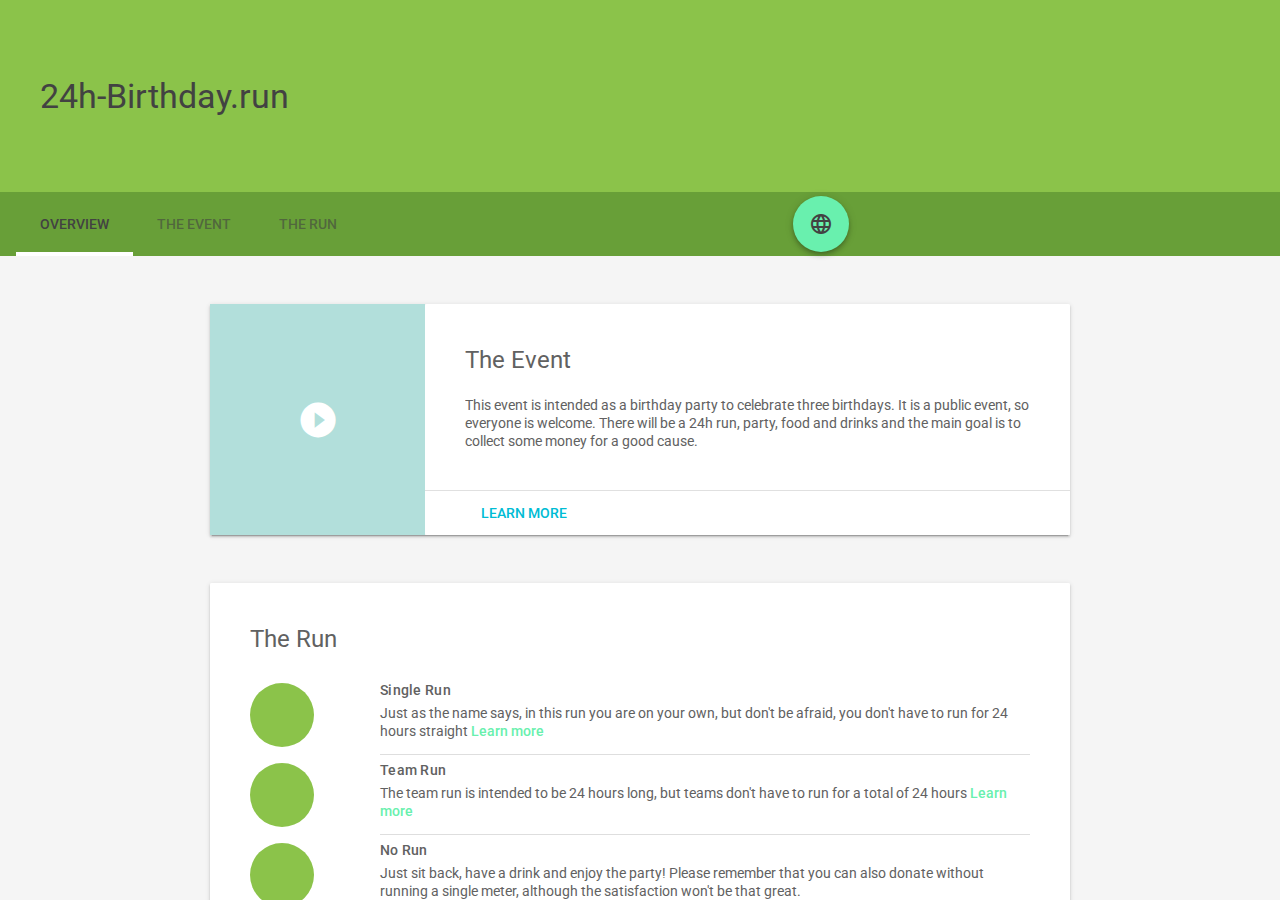
<file: index.html>
<!doctype html>
<!--
  Material Design Lite
  Copyright 2015 Google Inc. All rights reserved.

  Licensed under the Apache License, Version 2.0 (the "License");
  you may not use this file except in compliance with the License.
  You may obtain a copy of the License at

      https://www.apache.org/licenses/LICENSE-2.0

  Unless required by applicable law or agreed to in writing, software
  distributed under the License is distributed on an "AS IS" BASIS,
  WITHOUT WARRANTIES OR CONDITIONS OF ANY KIND, either express or implied.
  See the License for the specific language governing permissions and
  limitations under the License
-->
<html lang="en">
  <head>
    <meta charset="utf-8">
    <meta http-equiv="X-UA-Compatible" content="IE=edge">
    <meta name="description" content="A front-end template that helps you build fast, modern mobile web apps.">
    <meta name="viewport" content="width=device-width, initial-scale=1.0, minimum-scale=1.0">
    <title>24h Birthday Run</title>

    <!-- Add to homescreen for Chrome on Android -->
    <meta name="mobile-web-app-capable" content="yes">
    <link rel="icon" sizes="192x192" href="images/android-desktop.png">

    <!-- Add to homescreen for Safari on iOS -->
    <meta name="apple-mobile-web-app-capable" content="yes">
    <meta name="apple-mobile-web-app-status-bar-style" content="black">
    <meta name="apple-mobile-web-app-title" content="Material Design Lite">
    <link rel="apple-touch-icon-precomposed" href="images/ios-desktop.png">

    <!-- Tile icon for Win8 (144x144 + tile color) -->
    <meta name="msapplication-TileImage" content="images/touch/ms-touch-icon-144x144-precomposed.png">
    <meta name="msapplication-TileColor" content="#3372DF">

    <link rel="shortcut icon" href="images/favicon.png">

    <!-- SEO: If your mobile URL is different from the desktop URL, add a canonical link to the desktop page https://developers.google.com/webmasters/smartphone-sites/feature-phones -->
    <!--
    <link rel="canonical" href="http://www.example.com/">
    -->

    <link rel="stylesheet" href="https://fonts.googleapis.com/css?family=Roboto:regular,bold,italic,thin,light,bolditalic,black,medium&amp;lang=en">
    <link rel="stylesheet" href="https://fonts.googleapis.com/icon?family=Material+Icons">
    <link rel="stylesheet" href="material.light_green-green.min.css">
    <link rel="stylesheet" href="styles.css">
	<link rel="stylesheet" type="text/css" href="dialog-polyfill.css" />
    <style>
    #view-source {
      position: fixed;
      display: block;
      right: 0;
      bottom: 0;
      margin-right: 40px;
      margin-bottom: 40px;
      z-index: 900;
    }
    </style>
    <script src="http://colinries.com/jquery/jquery-2.0.3.js"></script>
	<script src="dialog-polyfill.js"></script>
    <script src="script.js"></script>
    <script src="material.min.js"></script>

  </head>
  <body class="mdl-demo mdl-color--grey-100 mdl-color-text--grey-700 mdl-base">
    <div class="mdl-layout mdl-js-layout mdl-layout--fixed-header">
      <header class="mdl-layout__header mdl-layout__header--scroll mdl-color--primary">
        <div class="mdl-layout--large-screen-only mdl-layout__header-row">
        </div>
        <div class="mdl-layou t--large-screen-only mdl-layout__header-row">
          <h3>24h-Birthday.run</h3>
        </div>
        <div class="mdl-layout--large-screen-only mdl-layout__header-row">
        </div>
        <div class="mdl-layout__tab-bar mdl-js-ripple-effect mdl-color--primary-dark">
          <a href="#overview" class="mdl-layout__tab tablink_overview is-active"><span class="overview_header">Overview</span></a>
          <a href="#theevent" class="mdl-layout__tab tablink_theevent"><span class="theevent_header">The Event</span></a>
          <a href="#therun" class="mdl-layout__tab tablink_therun"><span class="therun_header">The Run</span></a>
          <!--<a href="#thelocation" class="mdl-layout__tab tablink_thelocation"><span class="thelocation_header">The Location</span></a>
          <a href="#media" class="mdl-layout__tab tablink_media"><span class="media_header">Media</span></a>
          <a href="#faq" class="mdl-layout__tab tablink_faq"><span class="faq_header">FAQ</span></a>-->
          <button class="mdl-button mdl-js-button mdl-button--fab mdl-js-ripple-effect mdl-button--colored mdl-shadow--4dp mdl-color--accent" id="change_lang">
            <i class="material-icons" role="presentation">language</i>
            <span class="visuallyhidden">Add to calendar</span>
          </button>
		  
		  <dialog class="mdl-dialog" id="change_lang_dialog">
		    <h4 class="mdl-dialog__title">Choose Language</h4>
		    <div class="mdl-dialog__content">
		      <p>
                Choose your language. Wählen sie Ihre Sprache. Choisissez votre langue.
			  </p>
			</div>
			<div class="mdl-dialog__actions">
		      <button type="button" class="mdl-button close" id="choose_english">English</button>
			  <button type="button" class="mdl-button close" id="choose_german">Deutsch</button>
			  <button type="button" class="mdl-button close" id="choose_french">Francais</button>
			</div>
		  </dialog>
        </div>
      </header>
      <main class="mdl-layout__content">
        <div class="mdl-layout__tab-panel is-active" id="overview">
          <section class="section--center mdl-grid mdl-grid--no-spacing mdl-shadow--2dp">
            <header class="section__play-btn mdl-cell mdl-cell--3-col-desktop mdl-cell--2-col-tablet mdl-cell--4-col-phone mdl-color--teal-100 mdl-color-text--white">
              <i class="material-icons">play_circle_filled</i>
            </header>
            <div class="mdl-card mdl-cell mdl-cell--9-col-desktop mdl-cell--6-col-tablet mdl-cell--4-col-phone">
              <div class="mdl-card__supporting-text">
                <h4><span class="theevent_header">The Event</span></h4>
                <span class="overview_theevent_text">This event is intended as a birthday party to celebrate three birthdays. It is a public event, so everyone is welcome. There will be a 24h run, party, food and drinks and the main goal is to collect some money for a good cause.</span>
              </div>
              <div class="mdl-card__actions">
                <a href="#theevent" class="mdl-button tabswitch"><span class="learn_more">Learn more</span></a>
              </div>
            </div>
          </section>
          <section class="section--center mdl-grid mdl-grid--no-spacing mdl-shadow--2dp">
            <div class="mdl-card mdl-cell mdl-cell--12-col">
              <div class="mdl-card__supporting-text mdl-grid mdl-grid--no-spacing">
                <h4 class="mdl-cell mdl-cell--12-col"><span class="therun_header">The Run</span></h4>
                <div class="section__circle-container mdl-cell mdl-cell--2-col mdl-cell--1-col-phone">
                  <div class="section__circle-container__circle mdl-color--primary"></div>
                </div>
                <div class="section__text mdl-cell mdl-cell--10-col-desktop mdl-cell--6-col-tablet mdl-cell--3-col-phone">
                  <h5><span class="singlerun_header">Single Run</span></h5>
                  <span class="overview_therun_singlerun_text">Just as the name says, in this run you are on your own, but don't be afraid, you don't have to run for 24 hours straight </span><a href="#therun" class="tabswitch"><span class="learn_more">Learn more</span></a>
                </div>
                <div class="section__circle-container mdl-cell mdl-cell--2-col mdl-cell--1-col-phone">
                  <div class="section__circle-container__circle mdl-color--primary"></div>
                </div>
                <div class="section__text mdl-cell mdl-cell--10-col-desktop mdl-cell--6-col-tablet mdl-cell--3-col-phone">
                  <h5><span class="teamrun_header">Team Run</span></h5>
                  <span class="overview_therun_teamrun_text">The team run is intended to be 24 hours long, but teams don't have to run for a total of 24 hours </span><a href="#therun" class="tabswitch"><span class="learn_more">Learn more</span></a>
                </div>
                <div class="section__circle-container mdl-cell mdl-cell--2-col mdl-cell--1-col-phone">
                  <div class="section__circle-container__circle mdl-color--primary"></div>
                </div>
                <div class="section__text mdl-cell mdl-cell--10-col-desktop mdl-cell--6-col-tablet mdl-cell--3-col-phone">
                  <h5><span class="norun_header">No Run</span></h5>
                  <span class="overview_therun_norun_text">Just sit back, have a drink and enjoy the party! Please remember that you can also donate without running a single meter, although the satisfaction won't be that great.</span>
                </div>
              </div>
              <div class="mdl-card__actions">
                <a href="#therun" class="mdl-button tabswitch"><span class="learn_more">Learn more</span></a>
              </div>
            </div>
          </section>
          <section class="section--footer mdl-color--white mdl-grid">
            <div class="section__circle-container mdl-cell mdl-cell--2-col mdl-cell--1-col-phone">
              <div class="section__circle-container__circle mdl-color--accent section__circle--big"></div>
            </div>
            <div class="section__text mdl-cell mdl-cell--4-col-desktop mdl-cell--6-col-tablet mdl-cell--3-col-phone">
              <h5>"Make a Wish"</h5>
              <span class="makeawish_text">Make a Wish is an organization that aims to fulfill the wishes of children that have been diagnosed with an uncurable disease. You can checkout their website here: </span><a href="http://make-a-wish.lu">make-a-wish.lu</a>
            </div>
            <div class="section__circle-container mdl-cell mdl-cell--2-col mdl-cell--1-col-phone">
              <div class="section__circle-container__circle mdl-color--accent section__circle--big"></div>
            </div>
            <div class="section__text mdl-cell mdl-cell--4-col-desktop mdl-cell--6-col-tablet mdl-cell--3-col-phone">
              <h5>"S.O.S. Village d'enfants monde"</h5>
              <span class="sosvillagedenfantsmonde_text">S.O.S. Village d'enfants monde focusses on building foster communities to offer a home to children that for whatever reason cannot enjoy growing up with their biological parents. Learn more at </span><a href="http://sosve.lu">sosve.lu</a>
            </div>
          </section>
        </div>
        <div class="mdl-layout__tab-panel" id="theevent">
          <section class="section--center mdl-grid mdl-grid--no-spacing">
            <div class="mdl-cell mdl-cell--12-col">
              <h4><span class="theevent_header">The Event</span></h4>
              <span class="theevent_intro">On this page you should find all information you need regarding the event itself. If you are searching for information regarding the run, please visit </span><a href="#therun" class="tabswitch"><span class="this_page">this page</span></a>.
              <ul class="toc">
                <h4><span class="contents">Contents</span></h4>
                <a href="#what"><span class="what_q">What?</span></a>
                <a href="#why"><span class="why_q">Why?</span></a>
                <a href="#where"><span class="where_q">Where?</span></a>
                <a href="#when"><span class="when_q">When?</span></a>
              </ul>

              <h5 id="what"><span class="what_q">What?</span></h5>
              <span class="theevent_what1">Primarily this event is a birthday party to celebrate the following three birthdays:</span>
              <ul>
                <li>Colin Ries, 18 (09.07)</li>
                <li>Manon Schockmel, 50 (08.07)</li>
                <li>Pascal Ries, 52 (13.07)</li>
              </ul>
              <p>
                <span class="theevent_what2">Secondarily, it is a public running event, with the goal being to collect money for "Make a Wish" and "S.O.S. Village d'Enfants Monde" for every kilometer ran.</span>
              </p>
              <p>
                <span class="theevent_what3">The events is over 24 hours long, while the run is exactly 24 hours. No-one is obliged to take part or stay on-site the whole time. However, those who want can stay there all the time, bring sleeping bags or just stay up. There's breakfast in the morning and meals during afternoon and evening. Drinks are of course also available. A part of the  revenue generated by selling food and drinks is also going to the above-mentionned organisations.</span>
              </p>
              <h5 id="why"><span class="why_q">Why?</span></h5>
              <p>
                <span class="theevent_why1">We organized this party because we want to have a big celebration for these two special birthdays, 18 and 50. Plus, we thought this is a perfect opportunity to raise awareness that other people don't have the same luck as we do and help them at the same time.</span>
              </p>
              <h5 id="where"><span class="where_q">Where?</span></h5>
              <p>
                <span class="theevent_where1">The party is set to take place at the "Stade Athlétique Schifflange", which can be found at the top end of "Montée du cimetière" in Schifflange.</span></br>49.50085 N</br>6.0044 E
              </p>
              <h5 id="when"><span class="when_q">When?</span></h5>
              <p>
                <span class="theevent_when1">The event and the run will start on Friday July 7th 2017 at 8 pm. The run will end on Saturday evening at 8 pm, the party however will continue into the night to Sunday.</span>
              </p>
            </div>
          </section>
        </div>
	<div class="mdl-layout__tab-panel" id="therun">
          <section class="section--center mdl-grid mdl-grid--no-spacing">
            <div class="mdl-cell mdl-cell--12-col">
              <h4><span class="therun_header">The run</span></h4>
                <span class="therun_intro">This page offers all the information you need to know if you want to participate in the run. If you are looking for information on the event itself, check out </span><a href="#theevent" class="tabswitch"><span class="this_page">this page</span></a>.
            </div>
          </section>
          <section class="section--center ndl-grid mdl-grid--no-spacing">
            <div class="mdl-cell mdl-cell--12-col">
              <ul class="toc">
                <h4><span class="contents">Contents</span></h4>
                  <a href="#disciplines"><span class="therun_">Disiplines</span></a>
                  <a href="#24hrun"><span class="therun_disciplines_24hrun_header">24h Run</span></a>
                  <a href="#12hrun"><span class="therun_disciplines_12hrun_header">12h Run</span></a>
                  <a href="#6hrun"><span class="therun_disciplines_header">6h Run</span></a>
                  <a href="#rules"><span class="rules_header">Rules</span></a>
                  <a href="#registerframe"><span class="registration_card_header">Registration</span></a>
                  <a href="#participants_frame"><span class="participants_card_header">Participants</span></a>
              </ul>
              <h5><span id="disciplines" class="therun_disciplines_header">Disciplines</span></h5>
              <p>
                <span class="therun_disciplines_intro">During this event, there are 3 different categories which can be run as a solo runner or in a team. There is a 24h run, a 12h run and a 6h hour run. Team runners run consecutively, never at the same time. If a team changes their runner, the chip must be handed from the running runner to the next runner. Solo runners are obliged to have their chip on them at all times during the run to make sure their laps are counted correctly. Solo runners and team scores are published separately, as teams will most likely perform better</br>All races end at 8pm on Saturday evening, so be patient when the exact distances are measured.</span>
              </p>
              <h6><span id="24hrun" class="therun_disciplines_24hrun">24h Run</span></h6>
              <p><span class="therun_disciplines_24hrun_text">As the name suggests, this run takes a whopping 24 hours, so it's made for the really hardcore runners out there. The race starts at 8pm on Friday July 7th 2017 and ends at 8pm on Saturday July 8th 2017. It is not mandatory to run during the whole time.</span></p>
              <h6><span id="12hrun" class="therun_disciplines_12hrun">12h Run</span></h6>
              <p><span class="therun_disciplines_12hrun_text">As the name suggests, this run takes 12 hours, so it's made for the advanced runners out there. The race starts at 8am on saturday July 8th 2017 and ends at 8pm on Saturday July 8th 2017. It is not mandatory to run during the whole time.</span></p>
              <h6><span id="6hrun" class="therun_disciplines_6hrun">6h Run</span></h6>
              <p><span class="therun_disciplines_6hrun_text">As the name suggests, this run takes a mere 6 hours, so it's made for lazy people ;). The race starts at 2pm on Saturday July 8th 2017 and ends at 8pm on Saturday July 8th 2017. It is not mandatory to run during the whole time.</span></p>
            </div>
          </section>
          <section class="section--center mdl-grid mdl-grid--no-spacing" id="rules">
            <div class="mdl-cell mdl-cell--12-col">
              <h4><span class="therun_rules_header">The Rules</span></h4>
              <h5><span class="therun_rules_general_header">General</span></h5>
	      <p><span class="therun_rules_general1">bla</span></p>
	      <p><span class="therun_rules_general2">bla</span></p>
	      <p><span class="therun_rules_general3">bla</span></p>
	      <h5><span class="therun_rules_ranking_header">Ranking</span></h5>
	      <p><span class="therun_rules_ranking1">bla</span></p>
	      <p><span class="therun_rules_ranking2">bla</span></p>
	      <p><span class="therun_rules_ranking3">bla</span></p>
	      <h5><span class="therun_rules_responsibility_header">Assurance / Responsibility</span></h5>
	      <p><span class="therun_rules_responsibility1">bla</span></p>
              <p><span class="therun_rules_responsibility2">bla</span>
	        <ul>
	          <li><span class="therun_rules_responsibility2_1">bla</span></li>
	          <li><span class="therun_rules_responsibility2_2">bla</span></li>
	          <li><span class="therun_rules_responsibility2_3">bla</span></li>
	        </ul>
              </p>
	      <p><span class="therun_rules_responsibility3">bla</span></p>
              <p><span class="therun_rules_responsibility4">bla</span></p>
              <h5><span class="therun_rules_penalities_header">Penalities / Opposition</span></h5>
	      <p><span class="therun_rules_penalities1">bla</span></p>
	      <p><span class="therun_rules_penalities2">bla</span></p>
	      <p><span class="therun_rules_penalities3">bla</span></p>
              <h5><span class="therun_rules_interruption_header">Stop</span></h5>
	      <p><span class="therun_rules_interruption1">bla</span></p>
	      <p><span class="therun_rules_interruption2">bla</span></p>
	      <h5><span class="therun_rules_cleanliness_header">Cleanliness</span></h5>
	      <p><span class="therun_rules_cleanliness1">bla</span></p>
            </div>
          </section>
		  
          <section class="section--center mdl-grid mdl-grid--no-spacing mdl-shadow--2dp" id="registration_card">
            <div class="mdl-card mdl-cell mdl-cell--9-col-desktop mdl-cell--6-col-tablet mdl-cell--4-col-phone">
              <div class="mdl-card__supporting-text">
                <h4 id="registerframe"><span class="registration_card_header">Registration</span></h4>
                <iframe src="reg.html" frameboarder="0" onload="this.style.height=this.contentDocument.html.scrollHeight +'px';" height="400px"></iframe>
            </div>
            <dialog class="mdl-dialog" id="rules_dialog">
	      <h4 class="mdl-dialog__title"><span class="rules">Rules</sapn></h4>
	      <div class="mdl-dialog__content">
                <h5><span class="therun_rules_general_header">General</span></h5>
	        <p><span class="therun_rules_general1">bla</span></p>
	        <p><span class="therun_rules_general2">bla</span></p>
	        <p><span class="therun_rules_general3">bla</span></p>
	        <h5><span class="therun_rules_ranking_header">Ranking</span></h5>
	        <p><span class="therun_rules_ranking1">bla</span></p>
	        <p><span class="therun_rules_ranking2">bla</span></p>
	        <p><span class="therun_rules_ranking3">bla</span></p>
	        <h5><span class="therun_rules_responsibility_header">Assurance / Responsibility</span></h5>
	        <p><span class="therun_rules_responsibility1">bla</span></p>
	        <p><span class="therun_rules_responsibility2">bla</span>
	          <ul>
		    <li><span class="therun_rules_responsibility2_1">bla</span></li>
	            <li><span class="therun_rules_responsibility2_2">bla</span></li>
		    <li><span class="therun_rules_responsibility2_3">bla</span></li>
		  </ul>
		</p>
	        <p><span class="therun_rules_responsibility3">bla</span></p>
                <p><span class="therun_rules_responsibility4">bla</span></p>
                <h5><span class="therun_rules_penalities_header">Penalities / Opposition</span></h5>
                <p><span class="therun_rules_penalities1">bla</span></p>
                <p><span class="therun_rules_penalities2">bla</span></p>
	        <p><span class="therun_rules_penalities3">bla</span></p>
		<h5><span class="therun_rules_interruption_header">Stop</span></h5>
		<p><span class="therun_rules_interruption1">bla</span></p>
		<p><span class="therun_rules_interruption2">bla</span></p>
		<h5><span class="therun_rules_cleanliness_header">Cleanliness</span></h5>
		<p><span class="therun_rules_cleanliness1">bla</span></p>
              </div>
	      <div class="mdl-dialog__actions">
	        <button type="button" class="mdl-button close" id="agreetorules"><span class="iagree">I agree</span></button>
	        <button type="button" class="mdl-button close" id="disagreetorules"><span class="iagree">I disagree</span></button>
              </div>
            </dialog>
          </section>	  
          <section class="section--center mdl-grid mdl-grid--no-spacing mdl-shadow--2dp">
            <div class="mdl-card mdl-cell mdl-cell--9-col-desktop mdl-cell--6-col-tablet mdl-cell--4-col-phone">
              <div class="mdl-card__supporting-text">
                <h4 id="participants_frame"><span class="participants_card_header">Participants</span></h4>
                <div id="divRRPublish" class="RRPublish"></div>
                <script type="text/javascript" src="http://my.raceresult.com/RRPublish/load.js.php?lang=de"></script>
                <script type="text/javascript">
                  var rrp=new RRPublish(document.getElementById("divRRPublish"), 71343, "participants");
                </script>
              </div>
            </div>
          </section>	  
	</div>

        <div class="mdl-layout__tab-panel" id="#thelocation">
        



        </div>

        <footer class="mdl-mega-footer">
          <div class="mdl-mega-footer--middle-section">
            <div class="mdl-mega-footer--drop-down-section">
              <input class="mdl-mega-footer--heading-checkbox" type="checkbox" checked>
              <h1 class="mdl-mega-footer--heading"><span class="sections">Sections</span></h1>
              <ul class="mdl-mega-footer--link-list">
                <li><a href="#overview" class="tabswitch"><span class="overview_header">Overview</span></a></li>
                <li><a href="#theevent" class="tabswitch"><span class="theevent_header">The Event</span></a></li>
                <li><a href="#therun" class="tabswitch"><span class="therun_header">The Run</span></a></li>
                <!--<li><a href="#thelocation" class="tabswitch"><span class="thelocation_header">The Location</span></a></li>
                <li><a href="#media" class="tabswitch"><span class="media_header">Media</span></a></li>
                <li><a href="#faq" class="tabswitch"><span class="faq_header">FAQ</span></a></li>-->
              </ul>
            </div>
            <div class="mdl-mega-footer--drop-down-section">
              <input class="mdl-mega-footer--heading-checkbox" type="checkbox" checked>
              <h1 class="mdl-mega-footer--heading"><span class="contact">Contact</span></h1>
              <ul class="mdl-mega-footer--link-list">
                <li><a href="mailto:24h.birthday.run@gmail.com"><span class="email_us">Email us</span></a></li>
                <!--<li><a href="#"><span class="contact_form">Contact form</span></a></li>-->
                <li>+352 56 07 32 1</li>
                <li></li>
                <li>Manon Schockmel, Fiduciaire Accura S.A.</li>
                <li>12, Avenue du Rock'n'Roll</li>
                <li>L-4361 Esch-sur-Alzette</li>
              </ul>
            </div>
          </div>
        </footer>
      </main>
    </div>
  </body>
</html>
</file>
<file: styles.css>
/**
 * Copyright 2015 Google Inc. All Rights Reserved.
 *
 * Licensed under the Apache License, Version 2.0 (the "License");
 * you may not use this file except in compliance with the License.
 * You may obtain a copy of the License at
 *
 *      http://www.apache.org/licenses/LICENSE-2.0
 *
 * Unless required by applicable law or agreed to in writing, software
 * distributed under the License is distributed on an "AS IS" BASIS,
 * WITHOUT WARRANTIES OR CONDITIONS OF ANY KIND, either express or implied.
 * See the License for the specific language governing permissions and
 * limitations under the License.
 */

html, body {
  font-family: 'Roboto', 'Helvetica', sans-serif;
  margin: 0;
  padding: 0;
}
.mdl-demo .mdl-layout__header-row {
  padding-left: 40px;
}
.mdl-demo .mdl-layout.is-small-screen .mdl-layout__header-row h3 {
  font-size: inherit;
}
.mdl-demo .mdl-layout__tab-bar-button {
  display: none;
}
.mdl-demo .mdl-layout.is-small-screen .mdl-layout__tab-bar .mdl-button {
  display: none;
}
.mdl-demo .mdl-layout:not(.is-small-screen) .mdl-layout__tab-bar,
.mdl-demo .mdl-layout:not(.is-small-screen) .mdl-layout__tab-bar-container {
  overflow: visible;
}
.mdl-demo .mdl-layout__tab-bar-container {
  height: 64px;
}
.mdl-demo .mdl-layout__tab-bar {
  padding: 0;
  padding-left: 16px;
  box-sizing: border-box;
  height: 100%;
  width: 100%;
}
.mdl-demo .mdl-layout__tab-bar .mdl-layout__tab {
  height: 64px;
  line-height: 64px;
}
.mdl-demo .mdl-layout__tab-bar .mdl-layout__tab.is-active::after {
  background-color: white;
  height: 4px;
}
.mdl-demo main > .mdl-layout__tab-panel {
  padding: 8px;
  padding-top: 48px;
}
.mdl-demo .mdl-card {
  height: auto;
  display: -webkit-flex;
  display: -ms-flexbox;
  display: flex;
  -webkit-flex-direction: column;
      -ms-flex-direction: column;
          flex-direction: column;
}
.mdl-demo .mdl-card > * {
  height: auto;
}
.mdl-demo .mdl-card .mdl-card__supporting-text {
  margin: 40px;
  -webkit-flex-grow: 1;
      -ms-flex-positive: 1;
          flex-grow: 1;
  padding: 0;
  color: inherit;
  width: calc(100% - 80px);
}
.mdl-demo.mdl-demo .mdl-card__supporting-text h4 {
  margin-top: 0;
  margin-bottom: 20px;
}
.mdl-demo .mdl-card__actions {
  margin: 0;
  padding: 4px 40px;
  color: inherit;
}
.mdl-demo .mdl-card__actions a {
  color: #00BCD4;
  margin: 0;
}
.mdl-demo .mdl-card__actions a:hover,
.mdl-demo .mdl-card__actions a:active {
  color: inherit;
  background-color: transparent;
}
.mdl-demo .mdl-card__supporting-text + .mdl-card__actions {
  border-top: 1px solid rgba(0, 0, 0, 0.12);
}
.mdl-demo #add {
  position: absolute;
  right: 40px;
  top: 36px;
  z-index: 999;
}

.mdl-demo .mdl-layout__content section:not(:last-of-type) {
  position: relative;
  margin-bottom: 48px;
}
.mdl-demo section.section--center {
  max-width: 860px;
}
.mdl-demo #features section.section--center {
  max-width: 620px;
}
.mdl-demo section > header{
  display: -webkit-flex;
  display: -ms-flexbox;
  display: flex;
  -webkit-align-items: center;
      -ms-flex-align: center;
          align-items: center;
  -webkit-justify-content: center;
      -ms-flex-pack: center;
          justify-content: center;
}
.mdl-demo section > .section__play-btn {
  min-height: 200px;
}
.mdl-demo section > header > .material-icons {
  font-size: 3rem;
}
.mdl-demo section > button {
  position: absolute;
  z-index: 99;
  top: 8px;
  right: 8px;
}
.mdl-demo section .section__circle {
  display: -webkit-flex;
  display: -ms-flexbox;
  display: flex;
  -webkit-align-items: center;
      -ms-flex-align: center;
          align-items: center;
  -webkit-justify-content: flex-start;
      -ms-flex-pack: start;
          justify-content: flex-start;
  -webkit-flex-grow: 0;
      -ms-flex-positive: 0;
          flex-grow: 0;
  -webkit-flex-shrink: 1;
      -ms-flex-negative: 1;
          flex-shrink: 1;
}
.mdl-demo section .section__text {
  -webkit-flex-grow: 1;
      -ms-flex-positive: 1;
          flex-grow: 1;
  -webkit-flex-shrink: 0;
      -ms-flex-negative: 0;
          flex-shrink: 0;
  padding-top: 8px;
}
.mdl-demo section .section__text h5 {
  font-size: inherit;
  margin: 0;
  margin-bottom: 0.5em;
}
.mdl-demo section .section__text a {
  text-decoration: none;
}
.mdl-demo section .section__circle-container > .section__circle-container__circle {
  width: 64px;
  height: 64px;
  border-radius: 32px;
  margin: 8px 0;
}
.mdl-demo section.section--footer .section__circle--big {
  width: 100px;
  height: 100px;
  border-radius: 50px;
  margin: 8px 32px;
}
.mdl-demo .is-small-screen section.section--footer .section__circle--big {
  width: 50px;
  height: 50px;
  border-radius: 25px;
  margin: 8px 16px;
}
.mdl-demo section.section--footer {
  padding: 64px 0;
  margin: 0 -8px -8px -8px;
}
.mdl-demo section.section--center .section__text:not(:last-child) {
  border-bottom: 1px solid rgba(0,0,0,.13);
}
.mdl-demo .mdl-card .mdl-card__supporting-text > h3:first-child {
  margin-bottom: 24px;
}
.mdl-demo .mdl-layout__tab-panel:not(#overview) {
  background-color: white;
}
.mdl-demo #features section {
  margin-bottom: 72px;
}
.mdl-demo #features h4, #features h5 {
  margin-bottom: 16px;
}
.mdl-demo .toc {
  border-left: 4px solid #C1EEF4;
  margin: 24px;
  padding: 0;
  padding-left: 8px;
  display: -webkit-flex;
  display: -ms-flexbox;
  display: flex;
  -webkit-flex-direction: column;
      -ms-flex-direction: column;
          flex-direction: column;
}
.mdl-demo .toc h4 {
  font-size: 0.9rem;
  margin-top: 0;
}
.mdl-demo .toc a {
  color: #4DD0E1;
  text-decoration: none;
  font-size: 16px;
  line-height: 28px;
  display: block;
}
.mdl-demo .mdl-menu__container {
  z-index: 99;
}
</file>
<file: dialog-polyfill.css>
dialog {
  position: absolute;
  left: 0; right: 0;
  width: -moz-fit-content;
  width: -webkit-fit-content;
  width: fit-content;
  height: -moz-fit-content;
  height: -webkit-fit-content;
  height: fit-content;
  margin: auto;
  border: solid;
  padding: 1em;
  background: white;
  color: black;
  display: block;
}

dialog:not([open]) {
  display: none;
}

dialog + .backdrop {
  position: fixed;
  top: 0; right: 0; bottom: 0; left: 0;
  background: rgba(0,0,0,0.1);
}

._dialog_overlay {
  position: fixed;
  top: 0; right: 0; bottom: 0; left: 0;
}

dialog.fixed {
  position: fixed;
  top: 50%;
  transform: translate(0, -50%);
}
</file>
<file: material.light_green-green.min.css>
/**
 * material-design-lite - Material Design Components in CSS, JS and HTML
 * @version v1.3.0
 * @license Apache-2.0
 * @copyright 2015 Google, Inc.
 * @link https://github.com/google/material-design-lite
 */
@charset "UTF-8";html{color:rgba(0,0,0,.87)}::-moz-selection{background:#b3d4fc;text-shadow:none}::selection{background:#b3d4fc;text-shadow:none}hr{display:block;height:1px;border:0;border-top:1px solid #ccc;margin:1em 0;padding:0}audio,canvas,iframe,img,svg,video{vertical-align:middle}fieldset{border:0;margin:0;padding:0}textarea{resize:vertical}.browserupgrade{margin:.2em 0;background:#ccc;color:#000;padding:.2em 0}.hidden{display:none!important}.visuallyhidden{border:0;clip:rect(0 0 0 0);height:1px;margin:-1px;overflow:hidden;padding:0;position:absolute;width:1px}.visuallyhidden.focusable:active,.visuallyhidden.focusable:focus{clip:auto;height:auto;margin:0;overflow:visible;position:static;width:auto}.invisible{visibility:hidden}.clearfix:before,.clearfix:after{content:" ";display:table}.clearfix:after{clear:both}@media print{*,*:before,*:after,*:first-letter{background:transparent!important;color:#000!important;box-shadow:none!important}a,a:visited{text-decoration:underline}a[href]:after{content:" (" attr(href)")"}abbr[title]:after{content:" (" attr(title)")"}a[href^="#"]:after,a[href^="javascript:"]:after{content:""}pre,blockquote{border:1px solid #999;page-break-inside:avoid}thead{display:table-header-group}tr,img{page-break-inside:avoid}img{max-width:100%!important}p,h2,h3{orphans:3;widows:3}h2,h3{page-break-after:avoid}}a,.mdl-accordion,.mdl-button,.mdl-card,.mdl-checkbox,.mdl-dropdown-menu,.mdl-icon-toggle,.mdl-item,.mdl-radio,.mdl-slider,.mdl-switch,.mdl-tabs__tab{-webkit-tap-highlight-color:transparent;-webkit-tap-highlight-color:rgba(255,255,255,0)}html{width:100%;height:100%;-ms-touch-action:manipulation;touch-action:manipulation}body{width:100%;min-height:100%}main{display:block}*[hidden]{display:none!important}html,body{font-family:"Helvetica","Arial",sans-serif;font-size:14px;font-weight:400;line-height:20px}h1,h2,h3,h4,h5,h6,p{padding:0}h1 small,h2 small,h3 small,h4 small,h5 small,h6 small{font-family:"Roboto","Helvetica","Arial",sans-serif;font-weight:400;line-height:1.35;letter-spacing:-.02em;opacity:.54;font-size:.6em}h1{font-size:56px;line-height:1.35;letter-spacing:-.02em;margin:24px 0}h1,h2{font-family:"Roboto","Helvetica","Arial",sans-serif;font-weight:400}h2{font-size:45px;line-height:48px}h2,h3{margin:24px 0}h3{font-size:34px;line-height:40px}h3,h4{font-family:"Roboto","Helvetica","Arial",sans-serif;font-weight:400}h4{font-size:24px;line-height:32px;-moz-osx-font-smoothing:grayscale;margin:24px 0 16px}h5{font-size:20px;font-weight:500;line-height:1;letter-spacing:.02em}h5,h6{font-family:"Roboto","Helvetica","Arial",sans-serif;margin:24px 0 16px}h6{font-size:16px;letter-spacing:.04em}h6,p{font-weight:400;line-height:24px}p{font-size:14px;letter-spacing:0;margin:0 0 16px}a{color:rgb(105,240,174);font-weight:500}blockquote{font-family:"Roboto","Helvetica","Arial",sans-serif;position:relative;font-size:24px;font-weight:300;font-style:italic;line-height:1.35;letter-spacing:.08em}blockquote:before{position:absolute;left:-.5em;content:'“'}blockquote:after{content:'”';margin-left:-.05em}mark{background-color:#f4ff81}dt{font-weight:700}address{font-size:12px;line-height:1;font-style:normal}address,ul,ol{font-weight:400;letter-spacing:0}ul,ol{font-size:14px;line-height:24px}.mdl-typography--display-4,.mdl-typography--display-4-color-contrast{font-family:"Roboto","Helvetica","Arial",sans-serif;font-size:112px;font-weight:300;line-height:1;letter-spacing:-.04em}.mdl-typography--display-4-color-contrast{opacity:.54}.mdl-typography--display-3,.mdl-typography--display-3-color-contrast{font-family:"Roboto","Helvetica","Arial",sans-serif;font-size:56px;font-weight:400;line-height:1.35;letter-spacing:-.02em}.mdl-typography--display-3-color-contrast{opacity:.54}.mdl-typography--display-2,.mdl-typography--display-2-color-contrast{font-family:"Roboto","Helvetica","Arial",sans-serif;font-size:45px;font-weight:400;line-height:48px}.mdl-typography--display-2-color-contrast{opacity:.54}.mdl-typography--display-1,.mdl-typography--display-1-color-contrast{font-family:"Roboto","Helvetica","Arial",sans-serif;font-size:34px;font-weight:400;line-height:40px}.mdl-typography--display-1-color-contrast{opacity:.54}.mdl-typography--headline,.mdl-typography--headline-color-contrast{font-family:"Roboto","Helvetica","Arial",sans-serif;font-size:24px;font-weight:400;line-height:32px;-moz-osx-font-smoothing:grayscale}.mdl-typography--headline-color-contrast{opacity:.87}.mdl-typography--title,.mdl-typography--title-color-contrast{font-family:"Roboto","Helvetica","Arial",sans-serif;font-size:20px;font-weight:500;line-height:1;letter-spacing:.02em}.mdl-typography--title-color-contrast{opacity:.87}.mdl-typography--subhead,.mdl-typography--subhead-color-contrast{font-family:"Roboto","Helvetica","Arial",sans-serif;font-size:16px;font-weight:400;line-height:24px;letter-spacing:.04em}.mdl-typography--subhead-color-contrast{opacity:.87}.mdl-typography--body-2,.mdl-typography--body-2-color-contrast{font-size:14px;font-weight:700;line-height:24px;letter-spacing:0}.mdl-typography--body-2-color-contrast{opacity:.87}.mdl-typography--body-1,.mdl-typography--body-1-color-contrast{font-size:14px;font-weight:400;line-height:24px;letter-spacing:0}.mdl-typography--body-1-color-contrast{opacity:.87}.mdl-typography--body-2-force-preferred-font,.mdl-typography--body-2-force-preferred-font-color-contrast{font-family:"Roboto","Helvetica","Arial",sans-serif;font-size:14px;font-weight:500;line-height:24px;letter-spacing:0}.mdl-typography--body-2-force-preferred-font-color-contrast{opacity:.87}.mdl-typography--body-1-force-preferred-font,.mdl-typography--body-1-force-preferred-font-color-contrast{font-family:"Roboto","Helvetica","Arial",sans-serif;font-size:14px;font-weight:400;line-height:24px;letter-spacing:0}.mdl-typography--body-1-force-preferred-font-color-contrast{opacity:.87}.mdl-typography--caption,.mdl-typography--caption-force-preferred-font{font-size:12px;font-weight:400;line-height:1;letter-spacing:0}.mdl-typography--caption-force-preferred-font{font-family:"Roboto","Helvetica","Arial",sans-serif}.mdl-typography--caption-color-contrast,.mdl-typography--caption-force-preferred-font-color-contrast{font-size:12px;font-weight:400;line-height:1;letter-spacing:0;opacity:.54}.mdl-typography--caption-force-preferred-font-color-contrast,.mdl-typography--menu{font-family:"Roboto","Helvetica","Arial",sans-serif}.mdl-typography--menu{font-size:14px;font-weight:500;line-height:1;letter-spacing:0}.mdl-typography--menu-color-contrast{opacity:.87}.mdl-typography--menu-color-contrast,.mdl-typography--button,.mdl-typography--button-color-contrast{font-family:"Roboto","Helvetica","Arial",sans-serif;font-size:14px;font-weight:500;line-height:1;letter-spacing:0}.mdl-typography--button,.mdl-typography--button-color-contrast{text-transform:uppercase}.mdl-typography--button-color-contrast{opacity:.87}.mdl-typography--text-left{text-align:left}.mdl-typography--text-right{text-align:right}.mdl-typography--text-center{text-align:center}.mdl-typography--text-justify{text-align:justify}.mdl-typography--text-nowrap{white-space:nowrap}.mdl-typography--text-lowercase{text-transform:lowercase}.mdl-typography--text-uppercase{text-transform:uppercase}.mdl-typography--text-capitalize{text-transform:capitalize}.mdl-typography--font-thin{font-weight:200!important}.mdl-typography--font-light{font-weight:300!important}.mdl-typography--font-regular{font-weight:400!important}.mdl-typography--font-medium{font-weight:500!important}.mdl-typography--font-bold{font-weight:700!important}.mdl-typography--font-black{font-weight:900!important}.material-icons{font-family:'Material Icons';font-weight:400;font-style:normal;font-size:24px;line-height:1;letter-spacing:normal;text-transform:none;display:inline-block;word-wrap:normal;-moz-font-feature-settings:'liga';font-feature-settings:'liga';-webkit-font-feature-settings:'liga';-webkit-font-smoothing:antialiased}.mdl-color-text--red{color:#f44336 !important}.mdl-color--red{background-color:#f44336 !important}.mdl-color-text--red-50{color:#ffebee !important}.mdl-color--red-50{background-color:#ffebee !important}.mdl-color-text--red-100{color:#ffcdd2 !important}.mdl-color--red-100{background-color:#ffcdd2 !important}.mdl-color-text--red-200{color:#ef9a9a !important}.mdl-color--red-200{background-color:#ef9a9a !important}.mdl-color-text--red-300{color:#e57373 !important}.mdl-color--red-300{background-color:#e57373 !important}.mdl-color-text--red-400{color:#ef5350 !important}.mdl-color--red-400{background-color:#ef5350 !important}.mdl-color-text--red-500{color:#f44336 !important}.mdl-color--red-500{background-color:#f44336 !important}.mdl-color-text--red-600{color:#e53935 !important}.mdl-color--red-600{background-color:#e53935 !important}.mdl-color-text--red-700{color:#d32f2f !important}.mdl-color--red-700{background-color:#d32f2f !important}.mdl-color-text--red-800{color:#c62828 !important}.mdl-color--red-800{background-color:#c62828 !important}.mdl-color-text--red-900{color:#b71c1c !important}.mdl-color--red-900{background-color:#b71c1c !important}.mdl-color-text--red-A100{color:#ff8a80 !important}.mdl-color--red-A100{background-color:#ff8a80 !important}.mdl-color-text--red-A200{color:#ff5252 !important}.mdl-color--red-A200{background-color:#ff5252 !important}.mdl-color-text--red-A400{color:#ff1744 !important}.mdl-color--red-A400{background-color:#ff1744 !important}.mdl-color-text--red-A700{color:#d50000 !important}.mdl-color--red-A700{background-color:#d50000 !important}.mdl-color-text--pink{color:#e91e63 !important}.mdl-color--pink{background-color:#e91e63 !important}.mdl-color-text--pink-50{color:#fce4ec !important}.mdl-color--pink-50{background-color:#fce4ec !important}.mdl-color-text--pink-100{color:#f8bbd0 !important}.mdl-color--pink-100{background-color:#f8bbd0 !important}.mdl-color-text--pink-200{color:#f48fb1 !important}.mdl-color--pink-200{background-color:#f48fb1 !important}.mdl-color-text--pink-300{color:#f06292 !important}.mdl-color--pink-300{background-color:#f06292 !important}.mdl-color-text--pink-400{color:#ec407a !important}.mdl-color--pink-400{background-color:#ec407a !important}.mdl-color-text--pink-500{color:#e91e63 !important}.mdl-color--pink-500{background-color:#e91e63 !important}.mdl-color-text--pink-600{color:#d81b60 !important}.mdl-color--pink-600{background-color:#d81b60 !important}.mdl-color-text--pink-700{color:#c2185b !important}.mdl-color--pink-700{background-color:#c2185b !important}.mdl-color-text--pink-800{color:#ad1457 !important}.mdl-color--pink-800{background-color:#ad1457 !important}.mdl-color-text--pink-900{color:#880e4f !important}.mdl-color--pink-900{background-color:#880e4f !important}.mdl-color-text--pink-A100{color:#ff80ab !important}.mdl-color--pink-A100{background-color:#ff80ab !important}.mdl-color-text--pink-A200{color:#ff4081 !important}.mdl-color--pink-A200{background-color:#ff4081 !important}.mdl-color-text--pink-A400{color:#f50057 !important}.mdl-color--pink-A400{background-color:#f50057 !important}.mdl-color-text--pink-A700{color:#c51162 !important}.mdl-color--pink-A700{background-color:#c51162 !important}.mdl-color-text--purple{color:#9c27b0 !important}.mdl-color--purple{background-color:#9c27b0 !important}.mdl-color-text--purple-50{color:#f3e5f5 !important}.mdl-color--purple-50{background-color:#f3e5f5 !important}.mdl-color-text--purple-100{color:#e1bee7 !important}.mdl-color--purple-100{background-color:#e1bee7 !important}.mdl-color-text--purple-200{color:#ce93d8 !important}.mdl-color--purple-200{background-color:#ce93d8 !important}.mdl-color-text--purple-300{color:#ba68c8 !important}.mdl-color--purple-300{background-color:#ba68c8 !important}.mdl-color-text--purple-400{color:#ab47bc !important}.mdl-color--purple-400{background-color:#ab47bc !important}.mdl-color-text--purple-500{color:#9c27b0 !important}.mdl-color--purple-500{background-color:#9c27b0 !important}.mdl-color-text--purple-600{color:#8e24aa !important}.mdl-color--purple-600{background-color:#8e24aa !important}.mdl-color-text--purple-700{color:#7b1fa2 !important}.mdl-color--purple-700{background-color:#7b1fa2 !important}.mdl-color-text--purple-800{color:#6a1b9a !important}.mdl-color--purple-800{background-color:#6a1b9a !important}.mdl-color-text--purple-900{color:#4a148c !important}.mdl-color--purple-900{background-color:#4a148c !important}.mdl-color-text--purple-A100{color:#ea80fc !important}.mdl-color--purple-A100{background-color:#ea80fc !important}.mdl-color-text--purple-A200{color:#e040fb !important}.mdl-color--purple-A200{background-color:#e040fb !important}.mdl-color-text--purple-A400{color:#d500f9 !important}.mdl-color--purple-A400{background-color:#d500f9 !important}.mdl-color-text--purple-A700{color:#a0f !important}.mdl-color--purple-A700{background-color:#a0f !important}.mdl-color-text--deep-purple{color:#673ab7 !important}.mdl-color--deep-purple{background-color:#673ab7 !important}.mdl-color-text--deep-purple-50{color:#ede7f6 !important}.mdl-color--deep-purple-50{background-color:#ede7f6 !important}.mdl-color-text--deep-purple-100{color:#d1c4e9 !important}.mdl-color--deep-purple-100{background-color:#d1c4e9 !important}.mdl-color-text--deep-purple-200{color:#b39ddb !important}.mdl-color--deep-purple-200{background-color:#b39ddb !important}.mdl-color-text--deep-purple-300{color:#9575cd !important}.mdl-color--deep-purple-300{background-color:#9575cd !important}.mdl-color-text--deep-purple-400{color:#7e57c2 !important}.mdl-color--deep-purple-400{background-color:#7e57c2 !important}.mdl-color-text--deep-purple-500{color:#673ab7 !important}.mdl-color--deep-purple-500{background-color:#673ab7 !important}.mdl-color-text--deep-purple-600{color:#5e35b1 !important}.mdl-color--deep-purple-600{background-color:#5e35b1 !important}.mdl-color-text--deep-purple-700{color:#512da8 !important}.mdl-color--deep-purple-700{background-color:#512da8 !important}.mdl-color-text--deep-purple-800{color:#4527a0 !important}.mdl-color--deep-purple-800{background-color:#4527a0 !important}.mdl-color-text--deep-purple-900{color:#311b92 !important}.mdl-color--deep-purple-900{background-color:#311b92 !important}.mdl-color-text--deep-purple-A100{color:#b388ff !important}.mdl-color--deep-purple-A100{background-color:#b388ff !important}.mdl-color-text--deep-purple-A200{color:#7c4dff !important}.mdl-color--deep-purple-A200{background-color:#7c4dff !important}.mdl-color-text--deep-purple-A400{color:#651fff !important}.mdl-color--deep-purple-A400{background-color:#651fff !important}.mdl-color-text--deep-purple-A700{color:#6200ea !important}.mdl-color--deep-purple-A700{background-color:#6200ea !important}.mdl-color-text--indigo{color:#3f51b5 !important}.mdl-color--indigo{background-color:#3f51b5 !important}.mdl-color-text--indigo-50{color:#e8eaf6 !important}.mdl-color--indigo-50{background-color:#e8eaf6 !important}.mdl-color-text--indigo-100{color:#c5cae9 !important}.mdl-color--indigo-100{background-color:#c5cae9 !important}.mdl-color-text--indigo-200{color:#9fa8da !important}.mdl-color--indigo-200{background-color:#9fa8da !important}.mdl-color-text--indigo-300{color:#7986cb !important}.mdl-color--indigo-300{background-color:#7986cb !important}.mdl-color-text--indigo-400{color:#5c6bc0 !important}.mdl-color--indigo-400{background-color:#5c6bc0 !important}.mdl-color-text--indigo-500{color:#3f51b5 !important}.mdl-color--indigo-500{background-color:#3f51b5 !important}.mdl-color-text--indigo-600{color:#3949ab !important}.mdl-color--indigo-600{background-color:#3949ab !important}.mdl-color-text--indigo-700{color:#303f9f !important}.mdl-color--indigo-700{background-color:#303f9f !important}.mdl-color-text--indigo-800{color:#283593 !important}.mdl-color--indigo-800{background-color:#283593 !important}.mdl-color-text--indigo-900{color:#1a237e !important}.mdl-color--indigo-900{background-color:#1a237e !important}.mdl-color-text--indigo-A100{color:#8c9eff !important}.mdl-color--indigo-A100{background-color:#8c9eff !important}.mdl-color-text--indigo-A200{color:#536dfe !important}.mdl-color--indigo-A200{background-color:#536dfe !important}.mdl-color-text--indigo-A400{color:#3d5afe !important}.mdl-color--indigo-A400{background-color:#3d5afe !important}.mdl-color-text--indigo-A700{color:#304ffe !important}.mdl-color--indigo-A700{background-color:#304ffe !important}.mdl-color-text--blue{color:#2196f3 !important}.mdl-color--blue{background-color:#2196f3 !important}.mdl-color-text--blue-50{color:#e3f2fd !important}.mdl-color--blue-50{background-color:#e3f2fd !important}.mdl-color-text--blue-100{color:#bbdefb !important}.mdl-color--blue-100{background-color:#bbdefb !important}.mdl-color-text--blue-200{color:#90caf9 !important}.mdl-color--blue-200{background-color:#90caf9 !important}.mdl-color-text--blue-300{color:#64b5f6 !important}.mdl-color--blue-300{background-color:#64b5f6 !important}.mdl-color-text--blue-400{color:#42a5f5 !important}.mdl-color--blue-400{background-color:#42a5f5 !important}.mdl-color-text--blue-500{color:#2196f3 !important}.mdl-color--blue-500{background-color:#2196f3 !important}.mdl-color-text--blue-600{color:#1e88e5 !important}.mdl-color--blue-600{background-color:#1e88e5 !important}.mdl-color-text--blue-700{color:#1976d2 !important}.mdl-color--blue-700{background-color:#1976d2 !important}.mdl-color-text--blue-800{color:#1565c0 !important}.mdl-color--blue-800{background-color:#1565c0 !important}.mdl-color-text--blue-900{color:#0d47a1 !important}.mdl-color--blue-900{background-color:#0d47a1 !important}.mdl-color-text--blue-A100{color:#82b1ff !important}.mdl-color--blue-A100{background-color:#82b1ff !important}.mdl-color-text--blue-A200{color:#448aff !important}.mdl-color--blue-A200{background-color:#448aff !important}.mdl-color-text--blue-A400{color:#2979ff !important}.mdl-color--blue-A400{background-color:#2979ff !important}.mdl-color-text--blue-A700{color:#2962ff !important}.mdl-color--blue-A700{background-color:#2962ff !important}.mdl-color-text--light-blue{color:#03a9f4 !important}.mdl-color--light-blue{background-color:#03a9f4 !important}.mdl-color-text--light-blue-50{color:#e1f5fe !important}.mdl-color--light-blue-50{background-color:#e1f5fe !important}.mdl-color-text--light-blue-100{color:#b3e5fc !important}.mdl-color--light-blue-100{background-color:#b3e5fc !important}.mdl-color-text--light-blue-200{color:#81d4fa !important}.mdl-color--light-blue-200{background-color:#81d4fa !important}.mdl-color-text--light-blue-300{color:#4fc3f7 !important}.mdl-color--light-blue-300{background-color:#4fc3f7 !important}.mdl-color-text--light-blue-400{color:#29b6f6 !important}.mdl-color--light-blue-400{background-color:#29b6f6 !important}.mdl-color-text--light-blue-500{color:#03a9f4 !important}.mdl-color--light-blue-500{background-color:#03a9f4 !important}.mdl-color-text--light-blue-600{color:#039be5 !important}.mdl-color--light-blue-600{background-color:#039be5 !important}.mdl-color-text--light-blue-700{color:#0288d1 !important}.mdl-color--light-blue-700{background-color:#0288d1 !important}.mdl-color-text--light-blue-800{color:#0277bd !important}.mdl-color--light-blue-800{background-color:#0277bd !important}.mdl-color-text--light-blue-900{color:#01579b !important}.mdl-color--light-blue-900{background-color:#01579b !important}.mdl-color-text--light-blue-A100{color:#80d8ff !important}.mdl-color--light-blue-A100{background-color:#80d8ff !important}.mdl-color-text--light-blue-A200{color:#40c4ff !important}.mdl-color--light-blue-A200{background-color:#40c4ff !important}.mdl-color-text--light-blue-A400{color:#00b0ff !important}.mdl-color--light-blue-A400{background-color:#00b0ff !important}.mdl-color-text--light-blue-A700{color:#0091ea !important}.mdl-color--light-blue-A700{background-color:#0091ea !important}.mdl-color-text--cyan{color:#00bcd4 !important}.mdl-color--cyan{background-color:#00bcd4 !important}.mdl-color-text--cyan-50{color:#e0f7fa !important}.mdl-color--cyan-50{background-color:#e0f7fa !important}.mdl-color-text--cyan-100{color:#b2ebf2 !important}.mdl-color--cyan-100{background-color:#b2ebf2 !important}.mdl-color-text--cyan-200{color:#80deea !important}.mdl-color--cyan-200{background-color:#80deea !important}.mdl-color-text--cyan-300{color:#4dd0e1 !important}.mdl-color--cyan-300{background-color:#4dd0e1 !important}.mdl-color-text--cyan-400{color:#26c6da !important}.mdl-color--cyan-400{background-color:#26c6da !important}.mdl-color-text--cyan-500{color:#00bcd4 !important}.mdl-color--cyan-500{background-color:#00bcd4 !important}.mdl-color-text--cyan-600{color:#00acc1 !important}.mdl-color--cyan-600{background-color:#00acc1 !important}.mdl-color-text--cyan-700{color:#0097a7 !important}.mdl-color--cyan-700{background-color:#0097a7 !important}.mdl-color-text--cyan-800{color:#00838f !important}.mdl-color--cyan-800{background-color:#00838f !important}.mdl-color-text--cyan-900{color:#006064 !important}.mdl-color--cyan-900{background-color:#006064 !important}.mdl-color-text--cyan-A100{color:#84ffff !important}.mdl-color--cyan-A100{background-color:#84ffff !important}.mdl-color-text--cyan-A200{color:#18ffff !important}.mdl-color--cyan-A200{background-color:#18ffff !important}.mdl-color-text--cyan-A400{color:#00e5ff !important}.mdl-color--cyan-A400{background-color:#00e5ff !important}.mdl-color-text--cyan-A700{color:#00b8d4 !important}.mdl-color--cyan-A700{background-color:#00b8d4 !important}.mdl-color-text--teal{color:#009688 !important}.mdl-color--teal{background-color:#009688 !important}.mdl-color-text--teal-50{color:#e0f2f1 !important}.mdl-color--teal-50{background-color:#e0f2f1 !important}.mdl-color-text--teal-100{color:#b2dfdb !important}.mdl-color--teal-100{background-color:#b2dfdb !important}.mdl-color-text--teal-200{color:#80cbc4 !important}.mdl-color--teal-200{background-color:#80cbc4 !important}.mdl-color-text--teal-300{color:#4db6ac !important}.mdl-color--teal-300{background-color:#4db6ac !important}.mdl-color-text--teal-400{color:#26a69a !important}.mdl-color--teal-400{background-color:#26a69a !important}.mdl-color-text--teal-500{color:#009688 !important}.mdl-color--teal-500{background-color:#009688 !important}.mdl-color-text--teal-600{color:#00897b !important}.mdl-color--teal-600{background-color:#00897b !important}.mdl-color-text--teal-700{color:#00796b !important}.mdl-color--teal-700{background-color:#00796b !important}.mdl-color-text--teal-800{color:#00695c !important}.mdl-color--teal-800{background-color:#00695c !important}.mdl-color-text--teal-900{color:#004d40 !important}.mdl-color--teal-900{background-color:#004d40 !important}.mdl-color-text--teal-A100{color:#a7ffeb !important}.mdl-color--teal-A100{background-color:#a7ffeb !important}.mdl-color-text--teal-A200{color:#64ffda !important}.mdl-color--teal-A200{background-color:#64ffda !important}.mdl-color-text--teal-A400{color:#1de9b6 !important}.mdl-color--teal-A400{background-color:#1de9b6 !important}.mdl-color-text--teal-A700{color:#00bfa5 !important}.mdl-color--teal-A700{background-color:#00bfa5 !important}.mdl-color-text--green{color:#4caf50 !important}.mdl-color--green{background-color:#4caf50 !important}.mdl-color-text--green-50{color:#e8f5e9 !important}.mdl-color--green-50{background-color:#e8f5e9 !important}.mdl-color-text--green-100{color:#c8e6c9 !important}.mdl-color--green-100{background-color:#c8e6c9 !important}.mdl-color-text--green-200{color:#a5d6a7 !important}.mdl-color--green-200{background-color:#a5d6a7 !important}.mdl-color-text--green-300{color:#81c784 !important}.mdl-color--green-300{background-color:#81c784 !important}.mdl-color-text--green-400{color:#66bb6a !important}.mdl-color--green-400{background-color:#66bb6a !important}.mdl-color-text--green-500{color:#4caf50 !important}.mdl-color--green-500{background-color:#4caf50 !important}.mdl-color-text--green-600{color:#43a047 !important}.mdl-color--green-600{background-color:#43a047 !important}.mdl-color-text--green-700{color:#388e3c !important}.mdl-color--green-700{background-color:#388e3c !important}.mdl-color-text--green-800{color:#2e7d32 !important}.mdl-color--green-800{background-color:#2e7d32 !important}.mdl-color-text--green-900{color:#1b5e20 !important}.mdl-color--green-900{background-color:#1b5e20 !important}.mdl-color-text--green-A100{color:#b9f6ca !important}.mdl-color--green-A100{background-color:#b9f6ca !important}.mdl-color-text--green-A200{color:#69f0ae !important}.mdl-color--green-A200{background-color:#69f0ae !important}.mdl-color-text--green-A400{color:#00e676 !important}.mdl-color--green-A400{background-color:#00e676 !important}.mdl-color-text--green-A700{color:#00c853 !important}.mdl-color--green-A700{background-color:#00c853 !important}.mdl-color-text--light-green{color:#8bc34a !important}.mdl-color--light-green{background-color:#8bc34a !important}.mdl-color-text--light-green-50{color:#f1f8e9 !important}.mdl-color--light-green-50{background-color:#f1f8e9 !important}.mdl-color-text--light-green-100{color:#dcedc8 !important}.mdl-color--light-green-100{background-color:#dcedc8 !important}.mdl-color-text--light-green-200{color:#c5e1a5 !important}.mdl-color--light-green-200{background-color:#c5e1a5 !important}.mdl-color-text--light-green-300{color:#aed581 !important}.mdl-color--light-green-300{background-color:#aed581 !important}.mdl-color-text--light-green-400{color:#9ccc65 !important}.mdl-color--light-green-400{background-color:#9ccc65 !important}.mdl-color-text--light-green-500{color:#8bc34a !important}.mdl-color--light-green-500{background-color:#8bc34a !important}.mdl-color-text--light-green-600{color:#7cb342 !important}.mdl-color--light-green-600{background-color:#7cb342 !important}.mdl-color-text--light-green-700{color:#689f38 !important}.mdl-color--light-green-700{background-color:#689f38 !important}.mdl-color-text--light-green-800{color:#558b2f !important}.mdl-color--light-green-800{background-color:#558b2f !important}.mdl-color-text--light-green-900{color:#33691e !important}.mdl-color--light-green-900{background-color:#33691e !important}.mdl-color-text--light-green-A100{color:#ccff90 !important}.mdl-color--light-green-A100{background-color:#ccff90 !important}.mdl-color-text--light-green-A200{color:#b2ff59 !important}.mdl-color--light-green-A200{background-color:#b2ff59 !important}.mdl-color-text--light-green-A400{color:#76ff03 !important}.mdl-color--light-green-A400{background-color:#76ff03 !important}.mdl-color-text--light-green-A700{color:#64dd17 !important}.mdl-color--light-green-A700{background-color:#64dd17 !important}.mdl-color-text--lime{color:#cddc39 !important}.mdl-color--lime{background-color:#cddc39 !important}.mdl-color-text--lime-50{color:#f9fbe7 !important}.mdl-color--lime-50{background-color:#f9fbe7 !important}.mdl-color-text--lime-100{color:#f0f4c3 !important}.mdl-color--lime-100{background-color:#f0f4c3 !important}.mdl-color-text--lime-200{color:#e6ee9c !important}.mdl-color--lime-200{background-color:#e6ee9c !important}.mdl-color-text--lime-300{color:#dce775 !important}.mdl-color--lime-300{background-color:#dce775 !important}.mdl-color-text--lime-400{color:#d4e157 !important}.mdl-color--lime-400{background-color:#d4e157 !important}.mdl-color-text--lime-500{color:#cddc39 !important}.mdl-color--lime-500{background-color:#cddc39 !important}.mdl-color-text--lime-600{color:#c0ca33 !important}.mdl-color--lime-600{background-color:#c0ca33 !important}.mdl-color-text--lime-700{color:#afb42b !important}.mdl-color--lime-700{background-color:#afb42b !important}.mdl-color-text--lime-800{color:#9e9d24 !important}.mdl-color--lime-800{background-color:#9e9d24 !important}.mdl-color-text--lime-900{color:#827717 !important}.mdl-color--lime-900{background-color:#827717 !important}.mdl-color-text--lime-A100{color:#f4ff81 !important}.mdl-color--lime-A100{background-color:#f4ff81 !important}.mdl-color-text--lime-A200{color:#eeff41 !important}.mdl-color--lime-A200{background-color:#eeff41 !important}.mdl-color-text--lime-A400{color:#c6ff00 !important}.mdl-color--lime-A400{background-color:#c6ff00 !important}.mdl-color-text--lime-A700{color:#aeea00 !important}.mdl-color--lime-A700{background-color:#aeea00 !important}.mdl-color-text--yellow{color:#ffeb3b !important}.mdl-color--yellow{background-color:#ffeb3b !important}.mdl-color-text--yellow-50{color:#fffde7 !important}.mdl-color--yellow-50{background-color:#fffde7 !important}.mdl-color-text--yellow-100{color:#fff9c4 !important}.mdl-color--yellow-100{background-color:#fff9c4 !important}.mdl-color-text--yellow-200{color:#fff59d !important}.mdl-color--yellow-200{background-color:#fff59d !important}.mdl-color-text--yellow-300{color:#fff176 !important}.mdl-color--yellow-300{background-color:#fff176 !important}.mdl-color-text--yellow-400{color:#ffee58 !important}.mdl-color--yellow-400{background-color:#ffee58 !important}.mdl-color-text--yellow-500{color:#ffeb3b !important}.mdl-color--yellow-500{background-color:#ffeb3b !important}.mdl-color-text--yellow-600{color:#fdd835 !important}.mdl-color--yellow-600{background-color:#fdd835 !important}.mdl-color-text--yellow-700{color:#fbc02d !important}.mdl-color--yellow-700{background-color:#fbc02d !important}.mdl-color-text--yellow-800{color:#f9a825 !important}.mdl-color--yellow-800{background-color:#f9a825 !important}.mdl-color-text--yellow-900{color:#f57f17 !important}.mdl-color--yellow-900{background-color:#f57f17 !important}.mdl-color-text--yellow-A100{color:#ffff8d !important}.mdl-color--yellow-A100{background-color:#ffff8d !important}.mdl-color-text--yellow-A200{color:#ff0 !important}.mdl-color--yellow-A200{background-color:#ff0 !important}.mdl-color-text--yellow-A400{color:#ffea00 !important}.mdl-color--yellow-A400{background-color:#ffea00 !important}.mdl-color-text--yellow-A700{color:#ffd600 !important}.mdl-color--yellow-A700{background-color:#ffd600 !important}.mdl-color-text--amber{color:#ffc107 !important}.mdl-color--amber{background-color:#ffc107 !important}.mdl-color-text--amber-50{color:#fff8e1 !important}.mdl-color--amber-50{background-color:#fff8e1 !important}.mdl-color-text--amber-100{color:#ffecb3 !important}.mdl-color--amber-100{background-color:#ffecb3 !important}.mdl-color-text--amber-200{color:#ffe082 !important}.mdl-color--amber-200{background-color:#ffe082 !important}.mdl-color-text--amber-300{color:#ffd54f !important}.mdl-color--amber-300{background-color:#ffd54f !important}.mdl-color-text--amber-400{color:#ffca28 !important}.mdl-color--amber-400{background-color:#ffca28 !important}.mdl-color-text--amber-500{color:#ffc107 !important}.mdl-color--amber-500{background-color:#ffc107 !important}.mdl-color-text--amber-600{color:#ffb300 !important}.mdl-color--amber-600{background-color:#ffb300 !important}.mdl-color-text--amber-700{color:#ffa000 !important}.mdl-color--amber-700{background-color:#ffa000 !important}.mdl-color-text--amber-800{color:#ff8f00 !important}.mdl-color--amber-800{background-color:#ff8f00 !important}.mdl-color-text--amber-900{color:#ff6f00 !important}.mdl-color--amber-900{background-color:#ff6f00 !important}.mdl-color-text--amber-A100{color:#ffe57f !important}.mdl-color--amber-A100{background-color:#ffe57f !important}.mdl-color-text--amber-A200{color:#ffd740 !important}.mdl-color--amber-A200{background-color:#ffd740 !important}.mdl-color-text--amber-A400{color:#ffc400 !important}.mdl-color--amber-A400{background-color:#ffc400 !important}.mdl-color-text--amber-A700{color:#ffab00 !important}.mdl-color--amber-A700{background-color:#ffab00 !important}.mdl-color-text--orange{color:#ff9800 !important}.mdl-color--orange{background-color:#ff9800 !important}.mdl-color-text--orange-50{color:#fff3e0 !important}.mdl-color--orange-50{background-color:#fff3e0 !important}.mdl-color-text--orange-100{color:#ffe0b2 !important}.mdl-color--orange-100{background-color:#ffe0b2 !important}.mdl-color-text--orange-200{color:#ffcc80 !important}.mdl-color--orange-200{background-color:#ffcc80 !important}.mdl-color-text--orange-300{color:#ffb74d !important}.mdl-color--orange-300{background-color:#ffb74d !important}.mdl-color-text--orange-400{color:#ffa726 !important}.mdl-color--orange-400{background-color:#ffa726 !important}.mdl-color-text--orange-500{color:#ff9800 !important}.mdl-color--orange-500{background-color:#ff9800 !important}.mdl-color-text--orange-600{color:#fb8c00 !important}.mdl-color--orange-600{background-color:#fb8c00 !important}.mdl-color-text--orange-700{color:#f57c00 !important}.mdl-color--orange-700{background-color:#f57c00 !important}.mdl-color-text--orange-800{color:#ef6c00 !important}.mdl-color--orange-800{background-color:#ef6c00 !important}.mdl-color-text--orange-900{color:#e65100 !important}.mdl-color--orange-900{background-color:#e65100 !important}.mdl-color-text--orange-A100{color:#ffd180 !important}.mdl-color--orange-A100{background-color:#ffd180 !important}.mdl-color-text--orange-A200{color:#ffab40 !important}.mdl-color--orange-A200{background-color:#ffab40 !important}.mdl-color-text--orange-A400{color:#ff9100 !important}.mdl-color--orange-A400{background-color:#ff9100 !important}.mdl-color-text--orange-A700{color:#ff6d00 !important}.mdl-color--orange-A700{background-color:#ff6d00 !important}.mdl-color-text--deep-orange{color:#ff5722 !important}.mdl-color--deep-orange{background-color:#ff5722 !important}.mdl-color-text--deep-orange-50{color:#fbe9e7 !important}.mdl-color--deep-orange-50{background-color:#fbe9e7 !important}.mdl-color-text--deep-orange-100{color:#ffccbc !important}.mdl-color--deep-orange-100{background-color:#ffccbc !important}.mdl-color-text--deep-orange-200{color:#ffab91 !important}.mdl-color--deep-orange-200{background-color:#ffab91 !important}.mdl-color-text--deep-orange-300{color:#ff8a65 !important}.mdl-color--deep-orange-300{background-color:#ff8a65 !important}.mdl-color-text--deep-orange-400{color:#ff7043 !important}.mdl-color--deep-orange-400{background-color:#ff7043 !important}.mdl-color-text--deep-orange-500{color:#ff5722 !important}.mdl-color--deep-orange-500{background-color:#ff5722 !important}.mdl-color-text--deep-orange-600{color:#f4511e !important}.mdl-color--deep-orange-600{background-color:#f4511e !important}.mdl-color-text--deep-orange-700{color:#e64a19 !important}.mdl-color--deep-orange-700{background-color:#e64a19 !important}.mdl-color-text--deep-orange-800{color:#d84315 !important}.mdl-color--deep-orange-800{background-color:#d84315 !important}.mdl-color-text--deep-orange-900{color:#bf360c !important}.mdl-color--deep-orange-900{background-color:#bf360c !important}.mdl-color-text--deep-orange-A100{color:#ff9e80 !important}.mdl-color--deep-orange-A100{background-color:#ff9e80 !important}.mdl-color-text--deep-orange-A200{color:#ff6e40 !important}.mdl-color--deep-orange-A200{background-color:#ff6e40 !important}.mdl-color-text--deep-orange-A400{color:#ff3d00 !important}.mdl-color--deep-orange-A400{background-color:#ff3d00 !important}.mdl-color-text--deep-orange-A700{color:#dd2c00 !important}.mdl-color--deep-orange-A700{background-color:#dd2c00 !important}.mdl-color-text--brown{color:#795548 !important}.mdl-color--brown{background-color:#795548 !important}.mdl-color-text--brown-50{color:#efebe9 !important}.mdl-color--brown-50{background-color:#efebe9 !important}.mdl-color-text--brown-100{color:#d7ccc8 !important}.mdl-color--brown-100{background-color:#d7ccc8 !important}.mdl-color-text--brown-200{color:#bcaaa4 !important}.mdl-color--brown-200{background-color:#bcaaa4 !important}.mdl-color-text--brown-300{color:#a1887f !important}.mdl-color--brown-300{background-color:#a1887f !important}.mdl-color-text--brown-400{color:#8d6e63 !important}.mdl-color--brown-400{background-color:#8d6e63 !important}.mdl-color-text--brown-500{color:#795548 !important}.mdl-color--brown-500{background-color:#795548 !important}.mdl-color-text--brown-600{color:#6d4c41 !important}.mdl-color--brown-600{background-color:#6d4c41 !important}.mdl-color-text--brown-700{color:#5d4037 !important}.mdl-color--brown-700{background-color:#5d4037 !important}.mdl-color-text--brown-800{color:#4e342e !important}.mdl-color--brown-800{background-color:#4e342e !important}.mdl-color-text--brown-900{color:#3e2723 !important}.mdl-color--brown-900{background-color:#3e2723 !important}.mdl-color-text--grey{color:#9e9e9e !important}.mdl-color--grey{background-color:#9e9e9e !important}.mdl-color-text--grey-50{color:#fafafa !important}.mdl-color--grey-50{background-color:#fafafa !important}.mdl-color-text--grey-100{color:#f5f5f5 !important}.mdl-color--grey-100{background-color:#f5f5f5 !important}.mdl-color-text--grey-200{color:#eee !important}.mdl-color--grey-200{background-color:#eee !important}.mdl-color-text--grey-300{color:#e0e0e0 !important}.mdl-color--grey-300{background-color:#e0e0e0 !important}.mdl-color-text--grey-400{color:#bdbdbd !important}.mdl-color--grey-400{background-color:#bdbdbd !important}.mdl-color-text--grey-500{color:#9e9e9e !important}.mdl-color--grey-500{background-color:#9e9e9e !important}.mdl-color-text--grey-600{color:#757575 !important}.mdl-color--grey-600{background-color:#757575 !important}.mdl-color-text--grey-700{color:#616161 !important}.mdl-color--grey-700{background-color:#616161 !important}.mdl-color-text--grey-800{color:#424242 !important}.mdl-color--grey-800{background-color:#424242 !important}.mdl-color-text--grey-900{color:#212121 !important}.mdl-color--grey-900{background-color:#212121 !important}.mdl-color-text--blue-grey{color:#607d8b !important}.mdl-color--blue-grey{background-color:#607d8b !important}.mdl-color-text--blue-grey-50{color:#eceff1 !important}.mdl-color--blue-grey-50{background-color:#eceff1 !important}.mdl-color-text--blue-grey-100{color:#cfd8dc !important}.mdl-color--blue-grey-100{background-color:#cfd8dc !important}.mdl-color-text--blue-grey-200{color:#b0bec5 !important}.mdl-color--blue-grey-200{background-color:#b0bec5 !important}.mdl-color-text--blue-grey-300{color:#90a4ae !important}.mdl-color--blue-grey-300{background-color:#90a4ae !important}.mdl-color-text--blue-grey-400{color:#78909c !important}.mdl-color--blue-grey-400{background-color:#78909c !important}.mdl-color-text--blue-grey-500{color:#607d8b !important}.mdl-color--blue-grey-500{background-color:#607d8b !important}.mdl-color-text--blue-grey-600{color:#546e7a !important}.mdl-color--blue-grey-600{background-color:#546e7a !important}.mdl-color-text--blue-grey-700{color:#455a64 !important}.mdl-color--blue-grey-700{background-color:#455a64 !important}.mdl-color-text--blue-grey-800{color:#37474f !important}.mdl-color--blue-grey-800{background-color:#37474f !important}.mdl-color-text--blue-grey-900{color:#263238 !important}.mdl-color--blue-grey-900{background-color:#263238 !important}.mdl-color--black{background-color:#000 !important}.mdl-color-text--black{color:#000 !important}.mdl-color--white{background-color:#fff !important}.mdl-color-text--white{color:#fff !important}.mdl-color--primary{background-color:rgb(139,195,74)!important}.mdl-color--primary-contrast{background-color:rgb(66,66,66)!important}.mdl-color--primary-dark{background-color:rgb(104,159,56)!important}.mdl-color--accent{background-color:rgb(105,240,174)!important}.mdl-color--accent-contrast{background-color:rgb(66,66,66)!important}.mdl-color-text--primary{color:rgb(139,195,74)!important}.mdl-color-text--primary-contrast{color:rgb(66,66,66)!important}.mdl-color-text--primary-dark{color:rgb(104,159,56)!important}.mdl-color-text--accent{color:rgb(105,240,174)!important}.mdl-color-text--accent-contrast{color:rgb(66,66,66)!important}.mdl-ripple{background:#000;border-radius:50%;height:50px;left:0;opacity:0;pointer-events:none;position:absolute;top:0;-webkit-transform:translate(-50%,-50%);transform:translate(-50%,-50%);width:50px;overflow:hidden}.mdl-ripple.is-animating{transition:transform .3s cubic-bezier(0,0,.2,1),width .3s cubic-bezier(0,0,.2,1),height .3s cubic-bezier(0,0,.2,1),opacity .6s cubic-bezier(0,0,.2,1);transition:transform .3s cubic-bezier(0,0,.2,1),width .3s cubic-bezier(0,0,.2,1),height .3s cubic-bezier(0,0,.2,1),opacity .6s cubic-bezier(0,0,.2,1),-webkit-transform .3s cubic-bezier(0,0,.2,1)}.mdl-ripple.is-visible{opacity:.3}.mdl-animation--default,.mdl-animation--fast-out-slow-in{transition-timing-function:cubic-bezier(.4,0,.2,1)}.mdl-animation--linear-out-slow-in{transition-timing-function:cubic-bezier(0,0,.2,1)}.mdl-animation--fast-out-linear-in{transition-timing-function:cubic-bezier(.4,0,1,1)}.mdl-badge{position:relative;white-space:nowrap;margin-right:24px}.mdl-badge:not([data-badge]){margin-right:auto}.mdl-badge[data-badge]:after{content:attr(data-badge);display:-webkit-flex;display:-ms-flexbox;display:flex;-webkit-flex-direction:row;-ms-flex-direction:row;flex-direction:row;-webkit-flex-wrap:wrap;-ms-flex-wrap:wrap;flex-wrap:wrap;-webkit-justify-content:center;-ms-flex-pack:center;justify-content:center;-webkit-align-content:center;-ms-flex-line-pack:center;align-content:center;-webkit-align-items:center;-ms-flex-align:center;align-items:center;position:absolute;top:-11px;right:-24px;font-family:"Roboto","Helvetica","Arial",sans-serif;font-weight:600;font-size:12px;width:22px;height:22px;border-radius:50%;background:rgb(105,240,174);color:rgb(66,66,66)}.mdl-button .mdl-badge[data-badge]:after{top:-10px;right:-5px}.mdl-badge.mdl-badge--no-background[data-badge]:after{color:rgb(105,240,174);background:rgba(66,66,66,.2);box-shadow:0 0 1px gray}.mdl-badge.mdl-badge--overlap{margin-right:10px}.mdl-badge.mdl-badge--overlap:after{right:-10px}.mdl-button{background:0 0;border:none;border-radius:2px;color:#000;position:relative;height:36px;margin:0;min-width:64px;padding:0 16px;display:inline-block;font-family:"Roboto","Helvetica","Arial",sans-serif;font-size:14px;font-weight:500;text-transform:uppercase;letter-spacing:0;overflow:hidden;will-change:box-shadow;transition:box-shadow .2s cubic-bezier(.4,0,1,1),background-color .2s cubic-bezier(.4,0,.2,1),color .2s cubic-bezier(.4,0,.2,1);outline:none;cursor:pointer;text-decoration:none;text-align:center;line-height:36px;vertical-align:middle}.mdl-button::-moz-focus-inner{border:0}.mdl-button:hover{background-color:rgba(158,158,158,.2)}.mdl-button:focus:not(:active){background-color:rgba(0,0,0,.12)}.mdl-button:active{background-color:rgba(158,158,158,.4)}.mdl-button.mdl-button--colored{color:rgb(139,195,74)}.mdl-button.mdl-button--colored:focus:not(:active){background-color:rgba(0,0,0,.12)}input.mdl-button[type="submit"]{-webkit-appearance:none}.mdl-button--raised{background:rgba(158,158,158,.2);box-shadow:0 2px 2px 0 rgba(0,0,0,.14),0 3px 1px -2px rgba(0,0,0,.2),0 1px 5px 0 rgba(0,0,0,.12)}.mdl-button--raised:active{box-shadow:0 4px 5px 0 rgba(0,0,0,.14),0 1px 10px 0 rgba(0,0,0,.12),0 2px 4px -1px rgba(0,0,0,.2);background-color:rgba(158,158,158,.4)}.mdl-button--raised:focus:not(:active){box-shadow:0 0 8px rgba(0,0,0,.18),0 8px 16px rgba(0,0,0,.36);background-color:rgba(158,158,158,.4)}.mdl-button--raised.mdl-button--colored{background:rgb(139,195,74);color:rgb(66,66,66)}.mdl-button--raised.mdl-button--colored:hover{background-color:rgb(139,195,74)}.mdl-button--raised.mdl-button--colored:active{background-color:rgb(139,195,74)}.mdl-button--raised.mdl-button--colored:focus:not(:active){background-color:rgb(139,195,74)}.mdl-button--raised.mdl-button--colored .mdl-ripple{background:rgb(66,66,66)}.mdl-button--fab{border-radius:50%;font-size:24px;height:56px;margin:auto;min-width:56px;width:56px;padding:0;overflow:hidden;background:rgba(158,158,158,.2);box-shadow:0 1px 1.5px 0 rgba(0,0,0,.12),0 1px 1px 0 rgba(0,0,0,.24);position:relative;line-height:normal}.mdl-button--fab .material-icons{position:absolute;top:50%;left:50%;-webkit-transform:translate(-12px,-12px);transform:translate(-12px,-12px);line-height:24px;width:24px}.mdl-button--fab.mdl-button--mini-fab{height:40px;min-width:40px;width:40px}.mdl-button--fab .mdl-button__ripple-container{border-radius:50%;-webkit-mask-image:-webkit-radial-gradient(circle,#fff,#000)}.mdl-button--fab:active{box-shadow:0 4px 5px 0 rgba(0,0,0,.14),0 1px 10px 0 rgba(0,0,0,.12),0 2px 4px -1px rgba(0,0,0,.2);background-color:rgba(158,158,158,.4)}.mdl-button--fab:focus:not(:active){box-shadow:0 0 8px rgba(0,0,0,.18),0 8px 16px rgba(0,0,0,.36);background-color:rgba(158,158,158,.4)}.mdl-button--fab.mdl-button--colored{background:rgb(105,240,174);color:rgb(66,66,66)}.mdl-button--fab.mdl-button--colored:hover{background-color:rgb(105,240,174)}.mdl-button--fab.mdl-button--colored:focus:not(:active){background-color:rgb(105,240,174)}.mdl-button--fab.mdl-button--colored:active{background-color:rgb(105,240,174)}.mdl-button--fab.mdl-button--colored .mdl-ripple{background:rgb(66,66,66)}.mdl-button--icon{border-radius:50%;font-size:24px;height:32px;margin-left:0;margin-right:0;min-width:32px;width:32px;padding:0;overflow:hidden;color:inherit;line-height:normal}.mdl-button--icon .material-icons{position:absolute;top:50%;left:50%;-webkit-transform:translate(-12px,-12px);transform:translate(-12px,-12px);line-height:24px;width:24px}.mdl-button--icon.mdl-button--mini-icon{height:24px;min-width:24px;width:24px}.mdl-button--icon.mdl-button--mini-icon .material-icons{top:0;left:0}.mdl-button--icon .mdl-button__ripple-container{border-radius:50%;-webkit-mask-image:-webkit-radial-gradient(circle,#fff,#000)}.mdl-button__ripple-container{display:block;height:100%;left:0;position:absolute;top:0;width:100%;z-index:0;overflow:hidden}.mdl-button[disabled] .mdl-button__ripple-container .mdl-ripple,.mdl-button.mdl-button--disabled .mdl-button__ripple-container .mdl-ripple{background-color:transparent}.mdl-button--primary.mdl-button--primary{color:rgb(139,195,74)}.mdl-button--primary.mdl-button--primary .mdl-ripple{background:rgb(66,66,66)}.mdl-button--primary.mdl-button--primary.mdl-button--raised,.mdl-button--primary.mdl-button--primary.mdl-button--fab{color:rgb(66,66,66);background-color:rgb(139,195,74)}.mdl-button--accent.mdl-button--accent{color:rgb(105,240,174)}.mdl-button--accent.mdl-button--accent .mdl-ripple{background:rgb(66,66,66)}.mdl-button--accent.mdl-button--accent.mdl-button--raised,.mdl-button--accent.mdl-button--accent.mdl-button--fab{color:rgb(66,66,66);background-color:rgb(105,240,174)}.mdl-button[disabled][disabled],.mdl-button.mdl-button--disabled.mdl-button--disabled{color:rgba(0,0,0,.26);cursor:default;background-color:transparent}.mdl-button--fab[disabled][disabled],.mdl-button--fab.mdl-button--disabled.mdl-button--disabled{background-color:rgba(0,0,0,.12);color:rgba(0,0,0,.26)}.mdl-button--raised[disabled][disabled],.mdl-button--raised.mdl-button--disabled.mdl-button--disabled{background-color:rgba(0,0,0,.12);color:rgba(0,0,0,.26);box-shadow:none}.mdl-button--colored[disabled][disabled],.mdl-button--colored.mdl-button--disabled.mdl-button--disabled{color:rgba(0,0,0,.26)}.mdl-button .material-icons{vertical-align:middle}.mdl-card{display:-webkit-flex;display:-ms-flexbox;display:flex;-webkit-flex-direction:column;-ms-flex-direction:column;flex-direction:column;font-size:16px;font-weight:400;min-height:200px;overflow:hidden;width:330px;z-index:1;position:relative;background:#fff;border-radius:2px;box-sizing:border-box}.mdl-card__media{background-color:rgb(105,240,174);background-repeat:repeat;background-position:50% 50%;background-size:cover;background-origin:padding-box;background-attachment:scroll;box-sizing:border-box}.mdl-card__title{-webkit-align-items:center;-ms-flex-align:center;align-items:center;color:#000;display:block;display:-webkit-flex;display:-ms-flexbox;display:flex;-webkit-justify-content:stretch;-ms-flex-pack:stretch;justify-content:stretch;line-height:normal;padding:16px;-webkit-perspective-origin:165px 56px;perspective-origin:165px 56px;-webkit-transform-origin:165px 56px;transform-origin:165px 56px;box-sizing:border-box}.mdl-card__title.mdl-card--border{border-bottom:1px solid rgba(0,0,0,.1)}.mdl-card__title-text{-webkit-align-self:flex-end;-ms-flex-item-align:end;align-self:flex-end;color:inherit;display:block;display:-webkit-flex;display:-ms-flexbox;display:flex;font-size:24px;font-weight:300;line-height:normal;overflow:hidden;-webkit-transform-origin:149px 48px;transform-origin:149px 48px;margin:0}.mdl-card__subtitle-text{font-size:14px;color:rgba(0,0,0,.54);margin:0}.mdl-card__supporting-text{color:rgba(0,0,0,.54);font-size:1rem;line-height:18px;overflow:hidden;padding:16px;width:90%}.mdl-card__supporting-text.mdl-card--border{border-bottom:1px solid rgba(0,0,0,.1)}.mdl-card__actions{font-size:16px;line-height:normal;width:100%;background-color:transparent;padding:8px;box-sizing:border-box}.mdl-card__actions.mdl-card--border{border-top:1px solid rgba(0,0,0,.1)}.mdl-card--expand{-webkit-flex-grow:1;-ms-flex-positive:1;flex-grow:1}.mdl-card__menu{position:absolute;right:16px;top:16px}.mdl-checkbox{position:relative;z-index:1;vertical-align:middle;display:inline-block;box-sizing:border-box;width:100%;height:24px;margin:0;padding:0}.mdl-checkbox.is-upgraded{padding-left:24px}.mdl-checkbox__input{line-height:24px}.mdl-checkbox.is-upgraded .mdl-checkbox__input{position:absolute;width:0;height:0;margin:0;padding:0;opacity:0;-ms-appearance:none;-moz-appearance:none;-webkit-appearance:none;appearance:none;border:none}.mdl-checkbox__box-outline{position:absolute;top:3px;left:0;display:inline-block;box-sizing:border-box;width:16px;height:16px;margin:0;cursor:pointer;overflow:hidden;border:2px solid rgba(0,0,0,.54);border-radius:2px;z-index:2}.mdl-checkbox.is-checked .mdl-checkbox__box-outline{border:2px solid rgb(139,195,74)}fieldset[disabled] .mdl-checkbox .mdl-checkbox__box-outline,.mdl-checkbox.is-disabled .mdl-checkbox__box-outline{border:2px solid rgba(0,0,0,.26);cursor:auto}.mdl-checkbox__focus-helper{position:absolute;top:3px;left:0;display:inline-block;box-sizing:border-box;width:16px;height:16px;border-radius:50%;background-color:transparent}.mdl-checkbox.is-focused .mdl-checkbox__focus-helper{box-shadow:0 0 0 8px rgba(0,0,0,.1);background-color:rgba(0,0,0,.1)}.mdl-checkbox.is-focused.is-checked .mdl-checkbox__focus-helper{box-shadow:0 0 0 8px rgba(139,195,74,.26);background-color:rgba(139,195,74,.26)}.mdl-checkbox__tick-outline{position:absolute;top:0;left:0;height:100%;width:100%;-webkit-mask:url("[data-uri]");mask:url("[data-uri]");background:0 0;transition-duration:.28s;transition-timing-function:cubic-bezier(.4,0,.2,1);transition-property:background}.mdl-checkbox.is-checked .mdl-checkbox__tick-outline{background:rgb(139,195,74)url("[data-uri]")}fieldset[disabled] .mdl-checkbox.is-checked .mdl-checkbox__tick-outline,.mdl-checkbox.is-checked.is-disabled .mdl-checkbox__tick-outline{background:rgba(0,0,0,.26)url("[data-uri]")}.mdl-checkbox__label{position:relative;cursor:pointer;font-size:16px;line-height:24px;margin:0}fieldset[disabled] .mdl-checkbox .mdl-checkbox__label,.mdl-checkbox.is-disabled .mdl-checkbox__label{color:rgba(0,0,0,.26);cursor:auto}.mdl-checkbox__ripple-container{position:absolute;z-index:2;top:-6px;left:-10px;box-sizing:border-box;width:36px;height:36px;border-radius:50%;cursor:pointer;overflow:hidden;-webkit-mask-image:-webkit-radial-gradient(circle,#fff,#000)}.mdl-checkbox__ripple-container .mdl-ripple{background:rgb(139,195,74)}fieldset[disabled] .mdl-checkbox .mdl-checkbox__ripple-container,.mdl-checkbox.is-disabled .mdl-checkbox__ripple-container{cursor:auto}fieldset[disabled] .mdl-checkbox .mdl-checkbox__ripple-container .mdl-ripple,.mdl-checkbox.is-disabled .mdl-checkbox__ripple-container .mdl-ripple{background:0 0}.mdl-chip{height:32px;font-family:"Roboto","Helvetica","Arial",sans-serif;line-height:32px;padding:0 12px;border:0;border-radius:16px;background-color:#dedede;display:inline-block;color:rgba(0,0,0,.87);margin:2px 0;font-size:0;white-space:nowrap}.mdl-chip__text{font-size:13px;vertical-align:middle;display:inline-block}.mdl-chip__action{height:24px;width:24px;background:0 0;opacity:.54;cursor:pointer;padding:0;margin:0 0 0 4px;font-size:13px;text-decoration:none;color:rgba(0,0,0,.87);border:none;outline:none}.mdl-chip__action,.mdl-chip__contact{display:inline-block;vertical-align:middle;overflow:hidden;text-align:center}.mdl-chip__contact{height:32px;width:32px;border-radius:16px;margin-right:8px;font-size:18px;line-height:32px}.mdl-chip:focus{outline:0;box-shadow:0 2px 2px 0 rgba(0,0,0,.14),0 3px 1px -2px rgba(0,0,0,.2),0 1px 5px 0 rgba(0,0,0,.12)}.mdl-chip:active{background-color:#d6d6d6}.mdl-chip--deletable{padding-right:4px}.mdl-chip--contact{padding-left:0}.mdl-data-table{position:relative;border:1px solid rgba(0,0,0,.12);border-collapse:collapse;white-space:nowrap;font-size:13px;background-color:#fff}.mdl-data-table thead{padding-bottom:3px}.mdl-data-table thead .mdl-data-table__select{margin-top:0}.mdl-data-table tbody tr{position:relative;height:48px;transition-duration:.28s;transition-timing-function:cubic-bezier(.4,0,.2,1);transition-property:background-color}.mdl-data-table tbody tr.is-selected{background-color:#e0e0e0}.mdl-data-table tbody tr:hover{background-color:#eee}.mdl-data-table td{text-align:right}.mdl-data-table th{padding:0 18px 12px 18px;text-align:right}.mdl-data-table td:first-of-type,.mdl-data-table th:first-of-type{padding-left:24px}.mdl-data-table td:last-of-type,.mdl-data-table th:last-of-type{padding-right:24px}.mdl-data-table td{position:relative;height:48px;border-top:1px solid rgba(0,0,0,.12);border-bottom:1px solid rgba(0,0,0,.12);padding:12px 18px;box-sizing:border-box}.mdl-data-table td,.mdl-data-table td .mdl-data-table__select{vertical-align:middle}.mdl-data-table th{position:relative;vertical-align:bottom;text-overflow:ellipsis;font-weight:700;line-height:24px;letter-spacing:0;height:48px;font-size:12px;color:rgba(0,0,0,.54);padding-bottom:8px;box-sizing:border-box}.mdl-data-table th.mdl-data-table__header--sorted-ascending,.mdl-data-table th.mdl-data-table__header--sorted-descending{color:rgba(0,0,0,.87)}.mdl-data-table th.mdl-data-table__header--sorted-ascending:before,.mdl-data-table th.mdl-data-table__header--sorted-descending:before{font-family:'Material Icons';font-weight:400;font-style:normal;line-height:1;letter-spacing:normal;text-transform:none;display:inline-block;word-wrap:normal;-moz-font-feature-settings:'liga';font-feature-settings:'liga';-webkit-font-feature-settings:'liga';-webkit-font-smoothing:antialiased;font-size:16px;content:"\e5d8";margin-right:5px;vertical-align:sub}.mdl-data-table th.mdl-data-table__header--sorted-ascending:hover,.mdl-data-table th.mdl-data-table__header--sorted-descending:hover{cursor:pointer}.mdl-data-table th.mdl-data-table__header--sorted-ascending:hover:before,.mdl-data-table th.mdl-data-table__header--sorted-descending:hover:before{color:rgba(0,0,0,.26)}.mdl-data-table th.mdl-data-table__header--sorted-descending:before{content:"\e5db"}.mdl-data-table__select{width:16px}.mdl-data-table__cell--non-numeric.mdl-data-table__cell--non-numeric{text-align:left}.mdl-dialog{border:none;box-shadow:0 9px 46px 8px rgba(0,0,0,.14),0 11px 15px -7px rgba(0,0,0,.12),0 24px 38px 3px rgba(0,0,0,.2);width:280px}.mdl-dialog__title{padding:24px 24px 0;margin:0;font-size:2.5rem}.mdl-dialog__actions{padding:8px 8px 8px 24px;display:-webkit-flex;display:-ms-flexbox;display:flex;-webkit-flex-direction:row-reverse;-ms-flex-direction:row-reverse;flex-direction:row-reverse;-webkit-flex-wrap:wrap;-ms-flex-wrap:wrap;flex-wrap:wrap}.mdl-dialog__actions>*{margin-right:8px;height:36px}.mdl-dialog__actions>*:first-child{margin-right:0}.mdl-dialog__actions--full-width{padding:0 0 8px}.mdl-dialog__actions--full-width>*{height:48px;-webkit-flex:0 0 100%;-ms-flex:0 0 100%;flex:0 0 100%;padding-right:16px;margin-right:0;text-align:right}.mdl-dialog__content{padding:20px 24px 24px;color:rgba(0,0,0,.54)}.mdl-mega-footer{padding:16px 40px;color:#9e9e9e;background-color:#424242}.mdl-mega-footer--top-section:after,.mdl-mega-footer--middle-section:after,.mdl-mega-footer--bottom-section:after,.mdl-mega-footer__top-section:after,.mdl-mega-footer__middle-section:after,.mdl-mega-footer__bottom-section:after{content:'';display:block;clear:both}.mdl-mega-footer--left-section,.mdl-mega-footer__left-section,.mdl-mega-footer--right-section,.mdl-mega-footer__right-section{margin-bottom:16px}.mdl-mega-footer--right-section a,.mdl-mega-footer__right-section a{display:block;margin-bottom:16px;color:inherit;text-decoration:none}@media screen and (min-width:760px){.mdl-mega-footer--left-section,.mdl-mega-footer__left-section{float:left}.mdl-mega-footer--right-section,.mdl-mega-footer__right-section{float:right}.mdl-mega-footer--right-section a,.mdl-mega-footer__right-section a{display:inline-block;margin-left:16px;line-height:36px;vertical-align:middle}}.mdl-mega-footer--social-btn,.mdl-mega-footer__social-btn{width:36px;height:36px;padding:0;margin:0;background-color:#9e9e9e;border:none}.mdl-mega-footer--drop-down-section,.mdl-mega-footer__drop-down-section{display:block;position:relative}@media screen and (min-width:760px){.mdl-mega-footer--drop-down-section,.mdl-mega-footer__drop-down-section{width:33%}.mdl-mega-footer--drop-down-section:nth-child(1),.mdl-mega-footer--drop-down-section:nth-child(2),.mdl-mega-footer__drop-down-section:nth-child(1),.mdl-mega-footer__drop-down-section:nth-child(2){float:left}.mdl-mega-footer--drop-down-section:nth-child(3),.mdl-mega-footer__drop-down-section:nth-child(3){float:right}.mdl-mega-footer--drop-down-section:nth-child(3):after,.mdl-mega-footer__drop-down-section:nth-child(3):after{clear:right}.mdl-mega-footer--drop-down-section:nth-child(4),.mdl-mega-footer__drop-down-section:nth-child(4){clear:right;float:right}.mdl-mega-footer--middle-section:after,.mdl-mega-footer__middle-section:after{content:'';display:block;clear:both}.mdl-mega-footer--bottom-section,.mdl-mega-footer__bottom-section{padding-top:0}}@media screen and (min-width:1024px){.mdl-mega-footer--drop-down-section,.mdl-mega-footer--drop-down-section:nth-child(3),.mdl-mega-footer--drop-down-section:nth-child(4),.mdl-mega-footer__drop-down-section,.mdl-mega-footer__drop-down-section:nth-child(3),.mdl-mega-footer__drop-down-section:nth-child(4){width:24%;float:left}}.mdl-mega-footer--heading-checkbox,.mdl-mega-footer__heading-checkbox{position:absolute;width:100%;height:55.8px;padding:32px;margin:-16px 0 0;cursor:pointer;z-index:1;opacity:0}.mdl-mega-footer--heading-checkbox+.mdl-mega-footer--heading:after,.mdl-mega-footer--heading-checkbox+.mdl-mega-footer__heading:after,.mdl-mega-footer__heading-checkbox+.mdl-mega-footer--heading:after,.mdl-mega-footer__heading-checkbox+.mdl-mega-footer__heading:after{font-family:'Material Icons';content:'\E5CE'}.mdl-mega-footer--heading-checkbox:checked~.mdl-mega-footer--link-list,.mdl-mega-footer--heading-checkbox:checked~.mdl-mega-footer__link-list,.mdl-mega-footer--heading-checkbox:checked+.mdl-mega-footer--heading+.mdl-mega-footer--link-list,.mdl-mega-footer--heading-checkbox:checked+.mdl-mega-footer__heading+.mdl-mega-footer__link-list,.mdl-mega-footer__heading-checkbox:checked~.mdl-mega-footer--link-list,.mdl-mega-footer__heading-checkbox:checked~.mdl-mega-footer__link-list,.mdl-mega-footer__heading-checkbox:checked+.mdl-mega-footer--heading+.mdl-mega-footer--link-list,.mdl-mega-footer__heading-checkbox:checked+.mdl-mega-footer__heading+.mdl-mega-footer__link-list{display:none}.mdl-mega-footer--heading-checkbox:checked+.mdl-mega-footer--heading:after,.mdl-mega-footer--heading-checkbox:checked+.mdl-mega-footer__heading:after,.mdl-mega-footer__heading-checkbox:checked+.mdl-mega-footer--heading:after,.mdl-mega-footer__heading-checkbox:checked+.mdl-mega-footer__heading:after{font-family:'Material Icons';content:'\E5CF'}.mdl-mega-footer--heading,.mdl-mega-footer__heading{position:relative;width:100%;padding-right:39.8px;margin-bottom:16px;box-sizing:border-box;font-size:14px;line-height:23.8px;font-weight:500;white-space:nowrap;text-overflow:ellipsis;overflow:hidden;color:#e0e0e0}.mdl-mega-footer--heading:after,.mdl-mega-footer__heading:after{content:'';position:absolute;top:0;right:0;display:block;width:23.8px;height:23.8px;background-size:cover}.mdl-mega-footer--link-list,.mdl-mega-footer__link-list{list-style:none;padding:0;margin:0 0 32px}.mdl-mega-footer--link-list:after,.mdl-mega-footer__link-list:after{clear:both;display:block;content:''}.mdl-mega-footer--link-list li,.mdl-mega-footer__link-list li{font-size:14px;font-weight:400;letter-spacing:0;line-height:20px}.mdl-mega-footer--link-list a,.mdl-mega-footer__link-list a{color:inherit;text-decoration:none;white-space:nowrap}@media screen and (min-width:760px){.mdl-mega-footer--heading-checkbox,.mdl-mega-footer__heading-checkbox{display:none}.mdl-mega-footer--heading-checkbox+.mdl-mega-footer--heading:after,.mdl-mega-footer--heading-checkbox+.mdl-mega-footer__heading:after,.mdl-mega-footer__heading-checkbox+.mdl-mega-footer--heading:after,.mdl-mega-footer__heading-checkbox+.mdl-mega-footer__heading:after{content:''}.mdl-mega-footer--heading-checkbox:checked~.mdl-mega-footer--link-list,.mdl-mega-footer--heading-checkbox:checked~.mdl-mega-footer__link-list,.mdl-mega-footer--heading-checkbox:checked+.mdl-mega-footer__heading+.mdl-mega-footer__link-list,.mdl-mega-footer--heading-checkbox:checked+.mdl-mega-footer--heading+.mdl-mega-footer--link-list,.mdl-mega-footer__heading-checkbox:checked~.mdl-mega-footer--link-list,.mdl-mega-footer__heading-checkbox:checked~.mdl-mega-footer__link-list,.mdl-mega-footer__heading-checkbox:checked+.mdl-mega-footer__heading+.mdl-mega-footer__link-list,.mdl-mega-footer__heading-checkbox:checked+.mdl-mega-footer--heading+.mdl-mega-footer--link-list{display:block}.mdl-mega-footer--heading-checkbox:checked+.mdl-mega-footer--heading:after,.mdl-mega-footer--heading-checkbox:checked+.mdl-mega-footer__heading:after,.mdl-mega-footer__heading-checkbox:checked+.mdl-mega-footer--heading:after,.mdl-mega-footer__heading-checkbox:checked+.mdl-mega-footer__heading:after{content:''}}.mdl-mega-footer--bottom-section,.mdl-mega-footer__bottom-section{padding-top:16px;margin-bottom:16px}.mdl-logo{margin-bottom:16px;color:#fff}.mdl-mega-footer--bottom-section .mdl-mega-footer--link-list li,.mdl-mega-footer__bottom-section .mdl-mega-footer__link-list li{float:left;margin-bottom:0;margin-right:16px}@media screen and (min-width:760px){.mdl-logo{float:left;margin-bottom:0;margin-right:16px}}.mdl-mini-footer{display:-webkit-flex;display:-ms-flexbox;display:flex;-webkit-flex-flow:row wrap;-ms-flex-flow:row wrap;flex-flow:row wrap;-webkit-justify-content:space-between;-ms-flex-pack:justify;justify-content:space-between;padding:32px 16px;color:#9e9e9e;background-color:#424242}.mdl-mini-footer:after{content:'';display:block}.mdl-mini-footer .mdl-logo{line-height:36px}.mdl-mini-footer--link-list,.mdl-mini-footer__link-list{display:-webkit-flex;display:-ms-flexbox;display:flex;-webkit-flex-flow:row nowrap;-ms-flex-flow:row nowrap;flex-flow:row nowrap;list-style:none;margin:0;padding:0}.mdl-mini-footer--link-list li,.mdl-mini-footer__link-list li{margin-bottom:0;margin-right:16px}@media screen and (min-width:760px){.mdl-mini-footer--link-list li,.mdl-mini-footer__link-list li{line-height:36px}}.mdl-mini-footer--link-list a,.mdl-mini-footer__link-list a{color:inherit;text-decoration:none;white-space:nowrap}.mdl-mini-footer--left-section,.mdl-mini-footer__left-section{display:inline-block;-webkit-order:0;-ms-flex-order:0;order:0}.mdl-mini-footer--right-section,.mdl-mini-footer__right-section{display:inline-block;-webkit-order:1;-ms-flex-order:1;order:1}.mdl-mini-footer--social-btn,.mdl-mini-footer__social-btn{width:36px;height:36px;padding:0;margin:0;background-color:#9e9e9e;border:none}.mdl-icon-toggle{position:relative;z-index:1;vertical-align:middle;display:inline-block;height:32px;margin:0;padding:0}.mdl-icon-toggle__input{line-height:32px}.mdl-icon-toggle.is-upgraded .mdl-icon-toggle__input{position:absolute;width:0;height:0;margin:0;padding:0;opacity:0;-ms-appearance:none;-moz-appearance:none;-webkit-appearance:none;appearance:none;border:none}.mdl-icon-toggle__label{display:inline-block;position:relative;cursor:pointer;height:32px;width:32px;min-width:32px;color:#616161;border-radius:50%;padding:0;margin-left:0;margin-right:0;text-align:center;background-color:transparent;will-change:background-color;transition:background-color .2s cubic-bezier(.4,0,.2,1),color .2s cubic-bezier(.4,0,.2,1)}.mdl-icon-toggle__label.material-icons{line-height:32px;font-size:24px}.mdl-icon-toggle.is-checked .mdl-icon-toggle__label{color:rgb(139,195,74)}.mdl-icon-toggle.is-disabled .mdl-icon-toggle__label{color:rgba(0,0,0,.26);cursor:auto;transition:none}.mdl-icon-toggle.is-focused .mdl-icon-toggle__label{background-color:rgba(0,0,0,.12)}.mdl-icon-toggle.is-focused.is-checked .mdl-icon-toggle__label{background-color:rgba(139,195,74,.26)}.mdl-icon-toggle__ripple-container{position:absolute;z-index:2;top:-2px;left:-2px;box-sizing:border-box;width:36px;height:36px;border-radius:50%;cursor:pointer;overflow:hidden;-webkit-mask-image:-webkit-radial-gradient(circle,#fff,#000)}.mdl-icon-toggle__ripple-container .mdl-ripple{background:#616161}.mdl-icon-toggle.is-disabled .mdl-icon-toggle__ripple-container{cursor:auto}.mdl-icon-toggle.is-disabled .mdl-icon-toggle__ripple-container .mdl-ripple{background:0 0}.mdl-list{display:block;padding:8px 0;list-style:none}.mdl-list__item{font-family:"Roboto","Helvetica","Arial",sans-serif;font-size:16px;font-weight:400;letter-spacing:.04em;line-height:1;min-height:48px;-webkit-flex-direction:row;-ms-flex-direction:row;flex-direction:row;-webkit-flex-wrap:nowrap;-ms-flex-wrap:nowrap;flex-wrap:nowrap;padding:16px;cursor:default;color:rgba(0,0,0,.87);overflow:hidden}.mdl-list__item,.mdl-list__item .mdl-list__item-primary-content{box-sizing:border-box;display:-webkit-flex;display:-ms-flexbox;display:flex;-webkit-align-items:center;-ms-flex-align:center;align-items:center}.mdl-list__item .mdl-list__item-primary-content{-webkit-order:0;-ms-flex-order:0;order:0;-webkit-flex-grow:2;-ms-flex-positive:2;flex-grow:2;text-decoration:none}.mdl-list__item .mdl-list__item-primary-content .mdl-list__item-icon{margin-right:32px}.mdl-list__item .mdl-list__item-primary-content .mdl-list__item-avatar{margin-right:16px}.mdl-list__item .mdl-list__item-secondary-content{display:-webkit-flex;display:-ms-flexbox;display:flex;-webkit-flex-flow:column;-ms-flex-flow:column;flex-flow:column;-webkit-align-items:flex-end;-ms-flex-align:end;align-items:flex-end;margin-left:16px}.mdl-list__item .mdl-list__item-secondary-content .mdl-list__item-secondary-action label{display:inline}.mdl-list__item .mdl-list__item-secondary-content .mdl-list__item-secondary-info{font-size:12px;font-weight:400;line-height:1;letter-spacing:0;color:rgba(0,0,0,.54)}.mdl-list__item .mdl-list__item-secondary-content .mdl-list__item-sub-header{padding:0 0 0 16px}.mdl-list__item-icon,.mdl-list__item-icon.material-icons{height:24px;width:24px;font-size:24px;box-sizing:border-box;color:#757575}.mdl-list__item-avatar,.mdl-list__item-avatar.material-icons{height:40px;width:40px;box-sizing:border-box;border-radius:50%;background-color:#757575;font-size:40px;color:#fff}.mdl-list__item--two-line{height:72px}.mdl-list__item--two-line .mdl-list__item-primary-content{height:36px;line-height:20px;display:block}.mdl-list__item--two-line .mdl-list__item-primary-content .mdl-list__item-avatar{float:left}.mdl-list__item--two-line .mdl-list__item-primary-content .mdl-list__item-icon{float:left;margin-top:6px}.mdl-list__item--two-line .mdl-list__item-primary-content .mdl-list__item-secondary-content{height:36px}.mdl-list__item--two-line .mdl-list__item-primary-content .mdl-list__item-sub-title{font-size:14px;font-weight:400;letter-spacing:0;line-height:18px;color:rgba(0,0,0,.54);display:block;padding:0}.mdl-list__item--three-line{height:88px}.mdl-list__item--three-line .mdl-list__item-primary-content{height:52px;line-height:20px;display:block}.mdl-list__item--three-line .mdl-list__item-primary-content .mdl-list__item-avatar,.mdl-list__item--three-line .mdl-list__item-primary-content .mdl-list__item-icon{float:left}.mdl-list__item--three-line .mdl-list__item-secondary-content{height:52px}.mdl-list__item--three-line .mdl-list__item-text-body{font-size:14px;font-weight:400;letter-spacing:0;line-height:18px;height:52px;color:rgba(0,0,0,.54);display:block;padding:0}.mdl-menu__container{display:block;margin:0;padding:0;border:none;position:absolute;overflow:visible;height:0;width:0;visibility:hidden;z-index:-1}.mdl-menu__container.is-visible,.mdl-menu__container.is-animating{z-index:999;visibility:visible}.mdl-menu__outline{display:block;background:#fff;margin:0;padding:0;border:none;border-radius:2px;position:absolute;top:0;left:0;overflow:hidden;opacity:0;-webkit-transform:scale(0);transform:scale(0);-webkit-transform-origin:0 0;transform-origin:0 0;box-shadow:0 2px 2px 0 rgba(0,0,0,.14),0 3px 1px -2px rgba(0,0,0,.2),0 1px 5px 0 rgba(0,0,0,.12);will-change:transform;transition:transform .3s cubic-bezier(.4,0,.2,1),opacity .2s cubic-bezier(.4,0,.2,1);transition:transform .3s cubic-bezier(.4,0,.2,1),opacity .2s cubic-bezier(.4,0,.2,1),-webkit-transform .3s cubic-bezier(.4,0,.2,1);z-index:-1}.mdl-menu__container.is-visible .mdl-menu__outline{opacity:1;-webkit-transform:scale(1);transform:scale(1);z-index:999}.mdl-menu__outline.mdl-menu--bottom-right{-webkit-transform-origin:100% 0;transform-origin:100% 0}.mdl-menu__outline.mdl-menu--top-left{-webkit-transform-origin:0 100%;transform-origin:0 100%}.mdl-menu__outline.mdl-menu--top-right{-webkit-transform-origin:100% 100%;transform-origin:100% 100%}.mdl-menu{position:absolute;list-style:none;top:0;left:0;height:auto;width:auto;min-width:124px;padding:8px 0;margin:0;opacity:0;clip:rect(0 0 0 0);z-index:-1}.mdl-menu__container.is-visible .mdl-menu{opacity:1;z-index:999}.mdl-menu.is-animating{transition:opacity .2s cubic-bezier(.4,0,.2,1),clip .3s cubic-bezier(.4,0,.2,1)}.mdl-menu.mdl-menu--bottom-right{left:auto;right:0}.mdl-menu.mdl-menu--top-left{top:auto;bottom:0}.mdl-menu.mdl-menu--top-right{top:auto;left:auto;bottom:0;right:0}.mdl-menu.mdl-menu--unaligned{top:auto;left:auto}.mdl-menu__item{display:block;border:none;color:rgba(0,0,0,.87);background-color:transparent;text-align:left;margin:0;padding:0 16px;outline-color:#bdbdbd;position:relative;overflow:hidden;font-size:14px;font-weight:400;letter-spacing:0;text-decoration:none;cursor:pointer;height:48px;line-height:48px;white-space:nowrap;opacity:0;transition:opacity .2s cubic-bezier(.4,0,.2,1);-webkit-user-select:none;-moz-user-select:none;-ms-user-select:none;user-select:none}.mdl-menu__container.is-visible .mdl-menu__item{opacity:1}.mdl-menu__item::-moz-focus-inner{border:0}.mdl-menu__item--full-bleed-divider{border-bottom:1px solid rgba(0,0,0,.12)}.mdl-menu__item[disabled],.mdl-menu__item[data-mdl-disabled]{color:#bdbdbd;background-color:transparent;cursor:auto}.mdl-menu__item[disabled]:hover,.mdl-menu__item[data-mdl-disabled]:hover{background-color:transparent}.mdl-menu__item[disabled]:focus,.mdl-menu__item[data-mdl-disabled]:focus{background-color:transparent}.mdl-menu__item[disabled] .mdl-ripple,.mdl-menu__item[data-mdl-disabled] .mdl-ripple{background:0 0}.mdl-menu__item:hover{background-color:#eee}.mdl-menu__item:focus{outline:none;background-color:#eee}.mdl-menu__item:active{background-color:#e0e0e0}.mdl-menu__item--ripple-container{display:block;height:100%;left:0;position:absolute;top:0;width:100%;z-index:0;overflow:hidden}.mdl-progress{display:block;position:relative;height:4px;width:500px;max-width:100%}.mdl-progress>.bar{display:block;position:absolute;top:0;bottom:0;width:0%;transition:width .2s cubic-bezier(.4,0,.2,1)}.mdl-progress>.progressbar{background-color:rgb(139,195,74);z-index:1;left:0}.mdl-progress>.bufferbar{background-image:linear-gradient(to right,rgba(66,66,66,.7),rgba(66,66,66,.7)),linear-gradient(to right,rgb(139,195,74),rgb(139,195,74));z-index:0;left:0}.mdl-progress>.auxbar{right:0}@supports (-webkit-appearance:none){.mdl-progress:not(.mdl-progress--indeterminate):not(.mdl-progress--indeterminate)>.auxbar,.mdl-progress:not(.mdl-progress__indeterminate):not(.mdl-progress__indeterminate)>.auxbar{background-image:linear-gradient(to right,rgba(66,66,66,.7),rgba(66,66,66,.7)),linear-gradient(to right,rgb(139,195,74),rgb(139,195,74));-webkit-mask:url("[data-uri]");mask:url("[data-uri]")}}.mdl-progress:not(.mdl-progress--indeterminate)>.auxbar,.mdl-progress:not(.mdl-progress__indeterminate)>.auxbar{background-image:linear-gradient(to right,rgba(66,66,66,.9),rgba(66,66,66,.9)),linear-gradient(to right,rgb(139,195,74),rgb(139,195,74))}.mdl-progress.mdl-progress--indeterminate>.bar1,.mdl-progress.mdl-progress__indeterminate>.bar1{-webkit-animation-name:indeterminate1;animation-name:indeterminate1}.mdl-progress.mdl-progress--indeterminate>.bar1,.mdl-progress.mdl-progress__indeterminate>.bar1,.mdl-progress.mdl-progress--indeterminate>.bar3,.mdl-progress.mdl-progress__indeterminate>.bar3{background-color:rgb(139,195,74);-webkit-animation-duration:2s;animation-duration:2s;-webkit-animation-iteration-count:infinite;animation-iteration-count:infinite;-webkit-animation-timing-function:linear;animation-timing-function:linear}.mdl-progress.mdl-progress--indeterminate>.bar3,.mdl-progress.mdl-progress__indeterminate>.bar3{background-image:none;-webkit-animation-name:indeterminate2;animation-name:indeterminate2}@-webkit-keyframes indeterminate1{0%{left:0%;width:0%}50%{left:25%;width:75%}75%{left:100%;width:0%}}@keyframes indeterminate1{0%{left:0%;width:0%}50%{left:25%;width:75%}75%{left:100%;width:0%}}@-webkit-keyframes indeterminate2{0%,50%{left:0%;width:0%}75%{left:0%;width:25%}100%{left:100%;width:0%}}@keyframes indeterminate2{0%,50%{left:0%;width:0%}75%{left:0%;width:25%}100%{left:100%;width:0%}}.mdl-navigation{display:-webkit-flex;display:-ms-flexbox;display:flex;-webkit-flex-wrap:nowrap;-ms-flex-wrap:nowrap;flex-wrap:nowrap;box-sizing:border-box}.mdl-navigation__link{color:#424242;text-decoration:none;margin:0;font-size:14px;font-weight:400;line-height:24px;letter-spacing:0;opacity:.87}.mdl-navigation__link .material-icons{vertical-align:middle}.mdl-layout{width:100%;height:100%;display:-webkit-flex;display:-ms-flexbox;display:flex;-webkit-flex-direction:column;-ms-flex-direction:column;flex-direction:column;overflow-y:auto;overflow-x:hidden;position:relative;-webkit-overflow-scrolling:touch}.mdl-layout.is-small-screen .mdl-layout--large-screen-only{display:none}.mdl-layout:not(.is-small-screen) .mdl-layout--small-screen-only{display:none}.mdl-layout__container{position:absolute;width:100%;height:100%}.mdl-layout__title,.mdl-layout-title{display:block;position:relative;font-family:"Roboto","Helvetica","Arial",sans-serif;font-size:20px;line-height:1;letter-spacing:.02em;font-weight:400;box-sizing:border-box}.mdl-layout-spacer{-webkit-flex-grow:1;-ms-flex-positive:1;flex-grow:1}.mdl-layout__drawer{display:-webkit-flex;display:-ms-flexbox;display:flex;-webkit-flex-direction:column;-ms-flex-direction:column;flex-direction:column;-webkit-flex-wrap:nowrap;-ms-flex-wrap:nowrap;flex-wrap:nowrap;width:240px;height:100%;max-height:100%;position:absolute;top:0;left:0;box-shadow:0 2px 2px 0 rgba(0,0,0,.14),0 3px 1px -2px rgba(0,0,0,.2),0 1px 5px 0 rgba(0,0,0,.12);box-sizing:border-box;border-right:1px solid #e0e0e0;background:#fafafa;-webkit-transform:translateX(-250px);transform:translateX(-250px);-webkit-transform-style:preserve-3d;transform-style:preserve-3d;will-change:transform;transition-duration:.2s;transition-timing-function:cubic-bezier(.4,0,.2,1);transition-property:transform;transition-property:transform,-webkit-transform;color:#424242;overflow:visible;overflow-y:auto;z-index:5}.mdl-layout__drawer.is-visible{-webkit-transform:translateX(0);transform:translateX(0)}.mdl-layout__drawer.is-visible~.mdl-layout__content.mdl-layout__content{overflow:hidden}.mdl-layout__drawer>*{-webkit-flex-shrink:0;-ms-flex-negative:0;flex-shrink:0}.mdl-layout__drawer>.mdl-layout__title,.mdl-layout__drawer>.mdl-layout-title{line-height:64px;padding-left:40px}@media screen and (max-width:1024px){.mdl-layout__drawer>.mdl-layout__title,.mdl-layout__drawer>.mdl-layout-title{line-height:56px;padding-left:16px}}.mdl-layout__drawer .mdl-navigation{-webkit-flex-direction:column;-ms-flex-direction:column;flex-direction:column;-webkit-align-items:stretch;-ms-flex-align:stretch;align-items:stretch;padding-top:16px}.mdl-layout__drawer .mdl-navigation .mdl-navigation__link{display:block;-webkit-flex-shrink:0;-ms-flex-negative:0;flex-shrink:0;padding:16px 40px;margin:0;color:#757575}@media screen and (max-width:1024px){.mdl-layout__drawer .mdl-navigation .mdl-navigation__link{padding:16px}}.mdl-layout__drawer .mdl-navigation .mdl-navigation__link:hover{background-color:#e0e0e0}.mdl-layout__drawer .mdl-navigation .mdl-navigation__link--current{background-color:#e0e0e0;color:#000}@media screen and (min-width:1025px){.mdl-layout--fixed-drawer>.mdl-layout__drawer{-webkit-transform:translateX(0);transform:translateX(0)}}.mdl-layout__drawer-button{display:block;position:absolute;height:48px;width:48px;border:0;-webkit-flex-shrink:0;-ms-flex-negative:0;flex-shrink:0;overflow:hidden;text-align:center;cursor:pointer;font-size:26px;line-height:56px;font-family:Helvetica,Arial,sans-serif;margin:8px 12px;top:0;left:0;color:rgb(66,66,66);z-index:4}.mdl-layout__header .mdl-layout__drawer-button{position:absolute;color:rgb(66,66,66);background-color:inherit}@media screen and (max-width:1024px){.mdl-layout__header .mdl-layout__drawer-button{margin:4px}}@media screen and (max-width:1024px){.mdl-layout__drawer-button{margin:4px;color:rgba(0,0,0,.5)}}@media screen and (min-width:1025px){.mdl-layout__drawer-button{line-height:54px}.mdl-layout--no-desktop-drawer-button .mdl-layout__drawer-button,.mdl-layout--fixed-drawer>.mdl-layout__drawer-button,.mdl-layout--no-drawer-button .mdl-layout__drawer-button{display:none}}.mdl-layout__header{display:-webkit-flex;display:-ms-flexbox;display:flex;-webkit-flex-direction:column;-ms-flex-direction:column;flex-direction:column;-webkit-flex-wrap:nowrap;-ms-flex-wrap:nowrap;flex-wrap:nowrap;-webkit-justify-content:flex-start;-ms-flex-pack:start;justify-content:flex-start;box-sizing:border-box;-webkit-flex-shrink:0;-ms-flex-negative:0;flex-shrink:0;width:100%;margin:0;padding:0;border:none;min-height:64px;max-height:1000px;z-index:3;background-color:rgb(139,195,74);color:rgb(66,66,66);box-shadow:0 2px 2px 0 rgba(0,0,0,.14),0 3px 1px -2px rgba(0,0,0,.2),0 1px 5px 0 rgba(0,0,0,.12);transition-duration:.2s;transition-timing-function:cubic-bezier(.4,0,.2,1);transition-property:max-height,box-shadow}@media screen and (max-width:1024px){.mdl-layout__header{min-height:56px}}.mdl-layout--fixed-drawer.is-upgraded:not(.is-small-screen)>.mdl-layout__header{margin-left:240px;width:calc(100% - 240px)}@media screen and (min-width:1025px){.mdl-layout--fixed-drawer>.mdl-layout__header .mdl-layout__header-row{padding-left:40px}}.mdl-layout__header>.mdl-layout-icon{position:absolute;left:40px;top:16px;height:32px;width:32px;overflow:hidden;z-index:3;display:block}@media screen and (max-width:1024px){.mdl-layout__header>.mdl-layout-icon{left:16px;top:12px}}.mdl-layout.has-drawer .mdl-layout__header>.mdl-layout-icon{display:none}.mdl-layout__header.is-compact{max-height:64px}@media screen and (max-width:1024px){.mdl-layout__header.is-compact{max-height:56px}}.mdl-layout__header.is-compact.has-tabs{height:112px}@media screen and (max-width:1024px){.mdl-layout__header.is-compact.has-tabs{min-height:104px}}@media screen and (max-width:1024px){.mdl-layout__header{display:none}.mdl-layout--fixed-header>.mdl-layout__header{display:-webkit-flex;display:-ms-flexbox;display:flex}}.mdl-layout__header--transparent.mdl-layout__header--transparent{background-color:transparent;box-shadow:none}.mdl-layout__header--seamed,.mdl-layout__header--scroll{box-shadow:none}.mdl-layout__header--waterfall{box-shadow:none;overflow:hidden}.mdl-layout__header--waterfall.is-casting-shadow{box-shadow:0 2px 2px 0 rgba(0,0,0,.14),0 3px 1px -2px rgba(0,0,0,.2),0 1px 5px 0 rgba(0,0,0,.12)}.mdl-layout__header--waterfall.mdl-layout__header--waterfall-hide-top{-webkit-justify-content:flex-end;-ms-flex-pack:end;justify-content:flex-end}.mdl-layout__header-row{display:-webkit-flex;display:-ms-flexbox;display:flex;-webkit-flex-direction:row;-ms-flex-direction:row;flex-direction:row;-webkit-flex-wrap:nowrap;-ms-flex-wrap:nowrap;flex-wrap:nowrap;-webkit-flex-shrink:0;-ms-flex-negative:0;flex-shrink:0;box-sizing:border-box;-webkit-align-self:stretch;-ms-flex-item-align:stretch;align-self:stretch;-webkit-align-items:center;-ms-flex-align:center;align-items:center;height:64px;margin:0;padding:0 40px 0 80px}.mdl-layout--no-drawer-button .mdl-layout__header-row{padding-left:40px}@media screen and (min-width:1025px){.mdl-layout--no-desktop-drawer-button .mdl-layout__header-row{padding-left:40px}}@media screen and (max-width:1024px){.mdl-layout__header-row{height:56px;padding:0 16px 0 72px}.mdl-layout--no-drawer-button .mdl-layout__header-row{padding-left:16px}}.mdl-layout__header-row>*{-webkit-flex-shrink:0;-ms-flex-negative:0;flex-shrink:0}.mdl-layout__header--scroll .mdl-layout__header-row{width:100%}.mdl-layout__header-row .mdl-navigation{margin:0;padding:0;height:64px;-webkit-flex-direction:row;-ms-flex-direction:row;flex-direction:row;-webkit-align-items:center;-ms-flex-align:center;align-items:center}@media screen and (max-width:1024px){.mdl-layout__header-row .mdl-navigation{height:56px}}.mdl-layout__header-row .mdl-navigation__link{display:block;color:rgb(66,66,66);line-height:64px;padding:0 24px}@media screen and (max-width:1024px){.mdl-layout__header-row .mdl-navigation__link{line-height:56px;padding:0 16px}}.mdl-layout__obfuscator{background-color:transparent;position:absolute;top:0;left:0;height:100%;width:100%;z-index:4;visibility:hidden;transition-property:background-color;transition-duration:.2s;transition-timing-function:cubic-bezier(.4,0,.2,1)}.mdl-layout__obfuscator.is-visible{background-color:rgba(0,0,0,.5);visibility:visible}@supports (pointer-events:auto){.mdl-layout__obfuscator{background-color:rgba(0,0,0,.5);opacity:0;transition-property:opacity;visibility:visible;pointer-events:none}.mdl-layout__obfuscator.is-visible{pointer-events:auto;opacity:1}}.mdl-layout__content{-ms-flex:0 1 auto;position:relative;display:inline-block;overflow-y:auto;overflow-x:hidden;-webkit-flex-grow:1;-ms-flex-positive:1;flex-grow:1;z-index:1;-webkit-overflow-scrolling:touch}.mdl-layout--fixed-drawer>.mdl-layout__content{margin-left:240px}.mdl-layout__container.has-scrolling-header .mdl-layout__content{overflow:visible}@media screen and (max-width:1024px){.mdl-layout--fixed-drawer>.mdl-layout__content{margin-left:0}.mdl-layout__container.has-scrolling-header .mdl-layout__content{overflow-y:auto;overflow-x:hidden}}.mdl-layout__tab-bar{height:96px;margin:0;width:calc(100% - 112px);padding:0 0 0 56px;display:-webkit-flex;display:-ms-flexbox;display:flex;background-color:rgb(139,195,74);overflow-y:hidden;overflow-x:scroll}.mdl-layout__tab-bar::-webkit-scrollbar{display:none}.mdl-layout--no-drawer-button .mdl-layout__tab-bar{padding-left:16px;width:calc(100% - 32px)}@media screen and (min-width:1025px){.mdl-layout--no-desktop-drawer-button .mdl-layout__tab-bar{padding-left:16px;width:calc(100% - 32px)}}@media screen and (max-width:1024px){.mdl-layout__tab-bar{width:calc(100% - 60px);padding:0 0 0 60px}.mdl-layout--no-drawer-button .mdl-layout__tab-bar{width:calc(100% - 8px);padding-left:4px}}.mdl-layout--fixed-tabs .mdl-layout__tab-bar{padding:0;overflow:hidden;width:100%}.mdl-layout__tab-bar-container{position:relative;height:48px;width:100%;border:none;margin:0;z-index:2;-webkit-flex-grow:0;-ms-flex-positive:0;flex-grow:0;-webkit-flex-shrink:0;-ms-flex-negative:0;flex-shrink:0;overflow:hidden}.mdl-layout__container>.mdl-layout__tab-bar-container{position:absolute;top:0;left:0}.mdl-layout__tab-bar-button{display:inline-block;position:absolute;top:0;height:48px;width:56px;z-index:4;text-align:center;background-color:rgb(139,195,74);color:transparent;cursor:pointer;-webkit-user-select:none;-moz-user-select:none;-ms-user-select:none;user-select:none}.mdl-layout--no-desktop-drawer-button .mdl-layout__tab-bar-button,.mdl-layout--no-drawer-button .mdl-layout__tab-bar-button{width:16px}.mdl-layout--no-desktop-drawer-button .mdl-layout__tab-bar-button .material-icons,.mdl-layout--no-drawer-button .mdl-layout__tab-bar-button .material-icons{position:relative;left:-4px}@media screen and (max-width:1024px){.mdl-layout__tab-bar-button{width:60px}}.mdl-layout--fixed-tabs .mdl-layout__tab-bar-button{display:none}.mdl-layout__tab-bar-button .material-icons{line-height:48px}.mdl-layout__tab-bar-button.is-active{color:rgb(66,66,66)}.mdl-layout__tab-bar-left-button{left:0}.mdl-layout__tab-bar-right-button{right:0}.mdl-layout__tab{margin:0;border:none;padding:0 24px;float:left;position:relative;display:block;-webkit-flex-grow:0;-ms-flex-positive:0;flex-grow:0;-webkit-flex-shrink:0;-ms-flex-negative:0;flex-shrink:0;text-decoration:none;height:48px;line-height:48px;text-align:center;font-weight:500;font-size:14px;text-transform:uppercase;color:rgba(66,66,66,.6);overflow:hidden}@media screen and (max-width:1024px){.mdl-layout__tab{padding:0 12px}}.mdl-layout--fixed-tabs .mdl-layout__tab{float:none;-webkit-flex-grow:1;-ms-flex-positive:1;flex-grow:1;padding:0}.mdl-layout.is-upgraded .mdl-layout__tab.is-active{color:rgb(66,66,66)}.mdl-layout.is-upgraded .mdl-layout__tab.is-active::after{height:2px;width:100%;display:block;content:" ";bottom:0;left:0;position:absolute;background:rgb(105,240,174);-webkit-animation:border-expand .2s cubic-bezier(.4,0,.4,1).01s alternate forwards;animation:border-expand .2s cubic-bezier(.4,0,.4,1).01s alternate forwards;transition:all 1s cubic-bezier(.4,0,1,1)}.mdl-layout__tab .mdl-layout__tab-ripple-container{display:block;position:absolute;height:100%;width:100%;left:0;top:0;z-index:1;overflow:hidden}.mdl-layout__tab .mdl-layout__tab-ripple-container .mdl-ripple{background-color:rgb(66,66,66)}.mdl-layout__tab-panel{display:block}.mdl-layout.is-upgraded .mdl-layout__tab-panel{display:none}.mdl-layout.is-upgraded .mdl-layout__tab-panel.is-active{display:block}.mdl-radio{position:relative;font-size:16px;line-height:24px;display:inline-block;vertical-align:middle;box-sizing:border-box;height:24px;margin:0;padding-left:0}.mdl-radio.is-upgraded{padding-left:24px}.mdl-radio__button{line-height:24px}.mdl-radio.is-upgraded .mdl-radio__button{position:absolute;width:0;height:0;margin:0;padding:0;opacity:0;-ms-appearance:none;-moz-appearance:none;-webkit-appearance:none;appearance:none;border:none}.mdl-radio__outer-circle{position:absolute;top:4px;left:0;display:inline-block;box-sizing:border-box;width:16px;height:16px;margin:0;cursor:pointer;border:2px solid rgba(0,0,0,.54);border-radius:50%;z-index:2}.mdl-radio.is-checked .mdl-radio__outer-circle{border:2px solid rgb(139,195,74)}.mdl-radio__outer-circle fieldset[disabled] .mdl-radio,.mdl-radio.is-disabled .mdl-radio__outer-circle{border:2px solid rgba(0,0,0,.26);cursor:auto}.mdl-radio__inner-circle{position:absolute;z-index:1;margin:0;top:8px;left:4px;box-sizing:border-box;width:8px;height:8px;cursor:pointer;transition-duration:.28s;transition-timing-function:cubic-bezier(.4,0,.2,1);transition-property:transform;transition-property:transform,-webkit-transform;-webkit-transform:scale(0,0);transform:scale(0,0);border-radius:50%;background:rgb(139,195,74)}.mdl-radio.is-checked .mdl-radio__inner-circle{-webkit-transform:scale(1,1);transform:scale(1,1)}fieldset[disabled] .mdl-radio .mdl-radio__inner-circle,.mdl-radio.is-disabled .mdl-radio__inner-circle{background:rgba(0,0,0,.26);cursor:auto}.mdl-radio.is-focused .mdl-radio__inner-circle{box-shadow:0 0 0 10px rgba(0,0,0,.1)}.mdl-radio__label{cursor:pointer}fieldset[disabled] .mdl-radio .mdl-radio__label,.mdl-radio.is-disabled .mdl-radio__label{color:rgba(0,0,0,.26);cursor:auto}.mdl-radio__ripple-container{position:absolute;z-index:2;top:-9px;left:-13px;box-sizing:border-box;width:42px;height:42px;border-radius:50%;cursor:pointer;overflow:hidden;-webkit-mask-image:-webkit-radial-gradient(circle,#fff,#000)}.mdl-radio__ripple-container .mdl-ripple{background:rgb(139,195,74)}fieldset[disabled] .mdl-radio .mdl-radio__ripple-container,.mdl-radio.is-disabled .mdl-radio__ripple-container{cursor:auto}fieldset[disabled] .mdl-radio .mdl-radio__ripple-container .mdl-ripple,.mdl-radio.is-disabled .mdl-radio__ripple-container .mdl-ripple{background:0 0}_:-ms-input-placeholder,:root .mdl-slider.mdl-slider.is-upgraded{-ms-appearance:none;height:32px;margin:0}.mdl-slider{width:calc(100% - 40px);margin:0 20px}.mdl-slider.is-upgraded{-webkit-appearance:none;-moz-appearance:none;appearance:none;height:2px;background:0 0;-webkit-user-select:none;-moz-user-select:none;-ms-user-select:none;user-select:none;outline:0;padding:0;color:rgb(139,195,74);-webkit-align-self:center;-ms-flex-item-align:center;-ms-grid-row-align:center;align-self:center;z-index:1;cursor:pointer}.mdl-slider.is-upgraded::-moz-focus-outer{border:0}.mdl-slider.is-upgraded::-ms-tooltip{display:none}.mdl-slider.is-upgraded::-webkit-slider-runnable-track{background:0 0}.mdl-slider.is-upgraded::-moz-range-track{background:0 0;border:none}.mdl-slider.is-upgraded::-ms-track{background:0 0;color:transparent;height:2px;width:100%;border:none}.mdl-slider.is-upgraded::-ms-fill-lower{padding:0;background:linear-gradient(to right,transparent,transparent 16px,rgb(139,195,74)16px,rgb(139,195,74)0)}.mdl-slider.is-upgraded::-ms-fill-upper{padding:0;background:linear-gradient(to left,transparent,transparent 16px,rgba(0,0,0,.26)16px,rgba(0,0,0,.26)0)}.mdl-slider.is-upgraded::-webkit-slider-thumb{-webkit-appearance:none;width:12px;height:12px;box-sizing:border-box;border-radius:50%;background:rgb(139,195,74);border:none;transition:transform .18s cubic-bezier(.4,0,.2,1),border .18s cubic-bezier(.4,0,.2,1),box-shadow .18s cubic-bezier(.4,0,.2,1),background .28s cubic-bezier(.4,0,.2,1);transition:transform .18s cubic-bezier(.4,0,.2,1),border .18s cubic-bezier(.4,0,.2,1),box-shadow .18s cubic-bezier(.4,0,.2,1),background .28s cubic-bezier(.4,0,.2,1),-webkit-transform .18s cubic-bezier(.4,0,.2,1)}.mdl-slider.is-upgraded::-moz-range-thumb{-moz-appearance:none;width:12px;height:12px;box-sizing:border-box;border-radius:50%;background-image:none;background:rgb(139,195,74);border:none}.mdl-slider.is-upgraded:focus:not(:active)::-webkit-slider-thumb{box-shadow:0 0 0 10px rgba(139,195,74,.26)}.mdl-slider.is-upgraded:focus:not(:active)::-moz-range-thumb{box-shadow:0 0 0 10px rgba(139,195,74,.26)}.mdl-slider.is-upgraded:active::-webkit-slider-thumb{background-image:none;background:rgb(139,195,74);-webkit-transform:scale(1.5);transform:scale(1.5)}.mdl-slider.is-upgraded:active::-moz-range-thumb{background-image:none;background:rgb(139,195,74);transform:scale(1.5)}.mdl-slider.is-upgraded::-ms-thumb{width:32px;height:32px;border:none;border-radius:50%;background:rgb(139,195,74);transform:scale(.375);transition:transform .18s cubic-bezier(.4,0,.2,1),background .28s cubic-bezier(.4,0,.2,1);transition:transform .18s cubic-bezier(.4,0,.2,1),background .28s cubic-bezier(.4,0,.2,1),-webkit-transform .18s cubic-bezier(.4,0,.2,1)}.mdl-slider.is-upgraded:focus:not(:active)::-ms-thumb{background:radial-gradient(circle closest-side,rgb(139,195,74)0%,rgb(139,195,74)37.5%,rgba(139,195,74,.26)37.5%,rgba(139,195,74,.26)100%);transform:scale(1)}.mdl-slider.is-upgraded:active::-ms-thumb{background:rgb(139,195,74);transform:scale(.5625)}.mdl-slider.is-upgraded.is-lowest-value::-webkit-slider-thumb{border:2px solid rgba(0,0,0,.26);background:0 0}.mdl-slider.is-upgraded.is-lowest-value::-moz-range-thumb{border:2px solid rgba(0,0,0,.26);background:0 0}.mdl-slider.is-upgraded.is-lowest-value+.mdl-slider__background-flex>.mdl-slider__background-upper{left:6px}.mdl-slider.is-upgraded.is-lowest-value:focus:not(:active)::-webkit-slider-thumb{box-shadow:0 0 0 10px rgba(0,0,0,.12);background:rgba(0,0,0,.12)}.mdl-slider.is-upgraded.is-lowest-value:focus:not(:active)::-moz-range-thumb{box-shadow:0 0 0 10px rgba(0,0,0,.12);background:rgba(0,0,0,.12)}.mdl-slider.is-upgraded.is-lowest-value:active::-webkit-slider-thumb{border:1.6px solid rgba(0,0,0,.26);-webkit-transform:scale(1.5);transform:scale(1.5)}.mdl-slider.is-upgraded.is-lowest-value:active+.mdl-slider__background-flex>.mdl-slider__background-upper{left:9px}.mdl-slider.is-upgraded.is-lowest-value:active::-moz-range-thumb{border:1.5px solid rgba(0,0,0,.26);transform:scale(1.5)}.mdl-slider.is-upgraded.is-lowest-value::-ms-thumb{background:radial-gradient(circle closest-side,transparent 0%,transparent 66.67%,rgba(0,0,0,.26)66.67%,rgba(0,0,0,.26)100%)}.mdl-slider.is-upgraded.is-lowest-value:focus:not(:active)::-ms-thumb{background:radial-gradient(circle closest-side,rgba(0,0,0,.12)0%,rgba(0,0,0,.12)25%,rgba(0,0,0,.26)25%,rgba(0,0,0,.26)37.5%,rgba(0,0,0,.12)37.5%,rgba(0,0,0,.12)100%);transform:scale(1)}.mdl-slider.is-upgraded.is-lowest-value:active::-ms-thumb{transform:scale(.5625);background:radial-gradient(circle closest-side,transparent 0%,transparent 77.78%,rgba(0,0,0,.26)77.78%,rgba(0,0,0,.26)100%)}.mdl-slider.is-upgraded.is-lowest-value::-ms-fill-lower{background:0 0}.mdl-slider.is-upgraded.is-lowest-value::-ms-fill-upper{margin-left:6px}.mdl-slider.is-upgraded.is-lowest-value:active::-ms-fill-upper{margin-left:9px}.mdl-slider.is-upgraded:disabled:focus::-webkit-slider-thumb,.mdl-slider.is-upgraded:disabled:active::-webkit-slider-thumb,.mdl-slider.is-upgraded:disabled::-webkit-slider-thumb{-webkit-transform:scale(.667);transform:scale(.667);background:rgba(0,0,0,.26)}.mdl-slider.is-upgraded:disabled:focus::-moz-range-thumb,.mdl-slider.is-upgraded:disabled:active::-moz-range-thumb,.mdl-slider.is-upgraded:disabled::-moz-range-thumb{transform:scale(.667);background:rgba(0,0,0,.26)}.mdl-slider.is-upgraded:disabled+.mdl-slider__background-flex>.mdl-slider__background-lower{background-color:rgba(0,0,0,.26);left:-6px}.mdl-slider.is-upgraded:disabled+.mdl-slider__background-flex>.mdl-slider__background-upper{left:6px}.mdl-slider.is-upgraded.is-lowest-value:disabled:focus::-webkit-slider-thumb,.mdl-slider.is-upgraded.is-lowest-value:disabled:active::-webkit-slider-thumb,.mdl-slider.is-upgraded.is-lowest-value:disabled::-webkit-slider-thumb{border:3px solid rgba(0,0,0,.26);background:0 0;-webkit-transform:scale(.667);transform:scale(.667)}.mdl-slider.is-upgraded.is-lowest-value:disabled:focus::-moz-range-thumb,.mdl-slider.is-upgraded.is-lowest-value:disabled:active::-moz-range-thumb,.mdl-slider.is-upgraded.is-lowest-value:disabled::-moz-range-thumb{border:3px solid rgba(0,0,0,.26);background:0 0;transform:scale(.667)}.mdl-slider.is-upgraded.is-lowest-value:disabled:active+.mdl-slider__background-flex>.mdl-slider__background-upper{left:6px}.mdl-slider.is-upgraded:disabled:focus::-ms-thumb,.mdl-slider.is-upgraded:disabled:active::-ms-thumb,.mdl-slider.is-upgraded:disabled::-ms-thumb{transform:scale(.25);background:rgba(0,0,0,.26)}.mdl-slider.is-upgraded.is-lowest-value:disabled:focus::-ms-thumb,.mdl-slider.is-upgraded.is-lowest-value:disabled:active::-ms-thumb,.mdl-slider.is-upgraded.is-lowest-value:disabled::-ms-thumb{transform:scale(.25);background:radial-gradient(circle closest-side,transparent 0%,transparent 50%,rgba(0,0,0,.26)50%,rgba(0,0,0,.26)100%)}.mdl-slider.is-upgraded:disabled::-ms-fill-lower{margin-right:6px;background:linear-gradient(to right,transparent,transparent 25px,rgba(0,0,0,.26)25px,rgba(0,0,0,.26)0)}.mdl-slider.is-upgraded:disabled::-ms-fill-upper{margin-left:6px}.mdl-slider.is-upgraded.is-lowest-value:disabled:active::-ms-fill-upper{margin-left:6px}.mdl-slider__ie-container{height:18px;overflow:visible;border:none;margin:none;padding:none}.mdl-slider__container{height:18px;position:relative;-webkit-flex-direction:row;-ms-flex-direction:row;flex-direction:row}.mdl-slider__container,.mdl-slider__background-flex{background:0 0;display:-webkit-flex;display:-ms-flexbox;display:flex}.mdl-slider__background-flex{position:absolute;height:2px;width:calc(100% - 52px);top:50%;left:0;margin:0 26px;overflow:hidden;border:0;padding:0;-webkit-transform:translate(0,-1px);transform:translate(0,-1px)}.mdl-slider__background-lower{background:rgb(139,195,74)}.mdl-slider__background-lower,.mdl-slider__background-upper{-webkit-flex:0;-ms-flex:0;flex:0;position:relative;border:0;padding:0}.mdl-slider__background-upper{background:rgba(0,0,0,.26);transition:left .18s cubic-bezier(.4,0,.2,1)}.mdl-snackbar{position:fixed;bottom:0;left:50%;cursor:default;background-color:#323232;z-index:3;display:block;display:-webkit-flex;display:-ms-flexbox;display:flex;-webkit-justify-content:space-between;-ms-flex-pack:justify;justify-content:space-between;font-family:"Roboto","Helvetica","Arial",sans-serif;will-change:transform;-webkit-transform:translate(0,80px);transform:translate(0,80px);transition:transform .25s cubic-bezier(.4,0,1,1);transition:transform .25s cubic-bezier(.4,0,1,1),-webkit-transform .25s cubic-bezier(.4,0,1,1);pointer-events:none}@media (max-width:479px){.mdl-snackbar{width:100%;left:0;min-height:48px;max-height:80px}}@media (min-width:480px){.mdl-snackbar{min-width:288px;max-width:568px;border-radius:2px;-webkit-transform:translate(-50%,80px);transform:translate(-50%,80px)}}.mdl-snackbar--active{-webkit-transform:translate(0,0);transform:translate(0,0);pointer-events:auto;transition:transform .25s cubic-bezier(0,0,.2,1);transition:transform .25s cubic-bezier(0,0,.2,1),-webkit-transform .25s cubic-bezier(0,0,.2,1)}@media (min-width:480px){.mdl-snackbar--active{-webkit-transform:translate(-50%,0);transform:translate(-50%,0)}}.mdl-snackbar__text{padding:14px 12px 14px 24px;vertical-align:middle;color:#fff;float:left}.mdl-snackbar__action{background:0 0;border:none;color:rgb(105,240,174);float:right;padding:14px 24px 14px 12px;font-family:"Roboto","Helvetica","Arial",sans-serif;font-size:14px;font-weight:500;text-transform:uppercase;line-height:1;letter-spacing:0;overflow:hidden;outline:none;opacity:0;pointer-events:none;cursor:pointer;text-decoration:none;text-align:center;-webkit-align-self:center;-ms-flex-item-align:center;-ms-grid-row-align:center;align-self:center}.mdl-snackbar__action::-moz-focus-inner{border:0}.mdl-snackbar__action:not([aria-hidden]){opacity:1;pointer-events:auto}.mdl-spinner{display:inline-block;position:relative;width:28px;height:28px}.mdl-spinner:not(.is-upgraded).is-active:after{content:"Loading..."}.mdl-spinner.is-upgraded.is-active{-webkit-animation:mdl-spinner__container-rotate 1568.23529412ms linear infinite;animation:mdl-spinner__container-rotate 1568.23529412ms linear infinite}@-webkit-keyframes mdl-spinner__container-rotate{to{-webkit-transform:rotate(360deg);transform:rotate(360deg)}}@keyframes mdl-spinner__container-rotate{to{-webkit-transform:rotate(360deg);transform:rotate(360deg)}}.mdl-spinner__layer{position:absolute;width:100%;height:100%;opacity:0}.mdl-spinner__layer-1{border-color:#42a5f5}.mdl-spinner--single-color .mdl-spinner__layer-1{border-color:rgb(139,195,74)}.mdl-spinner.is-active .mdl-spinner__layer-1{-webkit-animation:mdl-spinner__fill-unfill-rotate 5332ms cubic-bezier(.4,0,.2,1)infinite both,mdl-spinner__layer-1-fade-in-out 5332ms cubic-bezier(.4,0,.2,1)infinite both;animation:mdl-spinner__fill-unfill-rotate 5332ms cubic-bezier(.4,0,.2,1)infinite both,mdl-spinner__layer-1-fade-in-out 5332ms cubic-bezier(.4,0,.2,1)infinite both}.mdl-spinner__layer-2{border-color:#f44336}.mdl-spinner--single-color .mdl-spinner__layer-2{border-color:rgb(139,195,74)}.mdl-spinner.is-active .mdl-spinner__layer-2{-webkit-animation:mdl-spinner__fill-unfill-rotate 5332ms cubic-bezier(.4,0,.2,1)infinite both,mdl-spinner__layer-2-fade-in-out 5332ms cubic-bezier(.4,0,.2,1)infinite both;animation:mdl-spinner__fill-unfill-rotate 5332ms cubic-bezier(.4,0,.2,1)infinite both,mdl-spinner__layer-2-fade-in-out 5332ms cubic-bezier(.4,0,.2,1)infinite both}.mdl-spinner__layer-3{border-color:#fdd835}.mdl-spinner--single-color .mdl-spinner__layer-3{border-color:rgb(139,195,74)}.mdl-spinner.is-active .mdl-spinner__layer-3{-webkit-animation:mdl-spinner__fill-unfill-rotate 5332ms cubic-bezier(.4,0,.2,1)infinite both,mdl-spinner__layer-3-fade-in-out 5332ms cubic-bezier(.4,0,.2,1)infinite both;animation:mdl-spinner__fill-unfill-rotate 5332ms cubic-bezier(.4,0,.2,1)infinite both,mdl-spinner__layer-3-fade-in-out 5332ms cubic-bezier(.4,0,.2,1)infinite both}.mdl-spinner__layer-4{border-color:#4caf50}.mdl-spinner--single-color .mdl-spinner__layer-4{border-color:rgb(139,195,74)}.mdl-spinner.is-active .mdl-spinner__layer-4{-webkit-animation:mdl-spinner__fill-unfill-rotate 5332ms cubic-bezier(.4,0,.2,1)infinite both,mdl-spinner__layer-4-fade-in-out 5332ms cubic-bezier(.4,0,.2,1)infinite both;animation:mdl-spinner__fill-unfill-rotate 5332ms cubic-bezier(.4,0,.2,1)infinite both,mdl-spinner__layer-4-fade-in-out 5332ms cubic-bezier(.4,0,.2,1)infinite both}@-webkit-keyframes mdl-spinner__fill-unfill-rotate{12.5%{-webkit-transform:rotate(135deg);transform:rotate(135deg)}25%{-webkit-transform:rotate(270deg);transform:rotate(270deg)}37.5%{-webkit-transform:rotate(405deg);transform:rotate(405deg)}50%{-webkit-transform:rotate(540deg);transform:rotate(540deg)}62.5%{-webkit-transform:rotate(675deg);transform:rotate(675deg)}75%{-webkit-transform:rotate(810deg);transform:rotate(810deg)}87.5%{-webkit-transform:rotate(945deg);transform:rotate(945deg)}to{-webkit-transform:rotate(1080deg);transform:rotate(1080deg)}}@keyframes mdl-spinner__fill-unfill-rotate{12.5%{-webkit-transform:rotate(135deg);transform:rotate(135deg)}25%{-webkit-transform:rotate(270deg);transform:rotate(270deg)}37.5%{-webkit-transform:rotate(405deg);transform:rotate(405deg)}50%{-webkit-transform:rotate(540deg);transform:rotate(540deg)}62.5%{-webkit-transform:rotate(675deg);transform:rotate(675deg)}75%{-webkit-transform:rotate(810deg);transform:rotate(810deg)}87.5%{-webkit-transform:rotate(945deg);transform:rotate(945deg)}to{-webkit-transform:rotate(1080deg);transform:rotate(1080deg)}}@-webkit-keyframes mdl-spinner__layer-1-fade-in-out{from,25%{opacity:.99}26%,89%{opacity:0}90%,100%{opacity:.99}}@keyframes mdl-spinner__layer-1-fade-in-out{from,25%{opacity:.99}26%,89%{opacity:0}90%,100%{opacity:.99}}@-webkit-keyframes mdl-spinner__layer-2-fade-in-out{from,15%{opacity:0}25%,50%{opacity:.99}51%{opacity:0}}@keyframes mdl-spinner__layer-2-fade-in-out{from,15%{opacity:0}25%,50%{opacity:.99}51%{opacity:0}}@-webkit-keyframes mdl-spinner__layer-3-fade-in-out{from,40%{opacity:0}50%,75%{opacity:.99}76%{opacity:0}}@keyframes mdl-spinner__layer-3-fade-in-out{from,40%{opacity:0}50%,75%{opacity:.99}76%{opacity:0}}@-webkit-keyframes mdl-spinner__layer-4-fade-in-out{from,65%{opacity:0}75%,90%{opacity:.99}100%{opacity:0}}@keyframes mdl-spinner__layer-4-fade-in-out{from,65%{opacity:0}75%,90%{opacity:.99}100%{opacity:0}}.mdl-spinner__gap-patch{position:absolute;box-sizing:border-box;top:0;left:45%;width:10%;height:100%;overflow:hidden;border-color:inherit}.mdl-spinner__gap-patch .mdl-spinner__circle{width:1000%;left:-450%}.mdl-spinner__circle-clipper{display:inline-block;position:relative;width:50%;height:100%;overflow:hidden;border-color:inherit}.mdl-spinner__circle-clipper.mdl-spinner__left{float:left}.mdl-spinner__circle-clipper.mdl-spinner__right{float:right}.mdl-spinner__circle-clipper .mdl-spinner__circle{width:200%}.mdl-spinner__circle{box-sizing:border-box;height:100%;border-width:3px;border-style:solid;border-color:inherit;border-bottom-color:transparent!important;border-radius:50%;-webkit-animation:none;animation:none;position:absolute;top:0;right:0;bottom:0;left:0}.mdl-spinner__left .mdl-spinner__circle{border-right-color:transparent!important;-webkit-transform:rotate(129deg);transform:rotate(129deg)}.mdl-spinner.is-active .mdl-spinner__left .mdl-spinner__circle{-webkit-animation:mdl-spinner__left-spin 1333ms cubic-bezier(.4,0,.2,1)infinite both;animation:mdl-spinner__left-spin 1333ms cubic-bezier(.4,0,.2,1)infinite both}.mdl-spinner__right .mdl-spinner__circle{left:-100%;border-left-color:transparent!important;-webkit-transform:rotate(-129deg);transform:rotate(-129deg)}.mdl-spinner.is-active .mdl-spinner__right .mdl-spinner__circle{-webkit-animation:mdl-spinner__right-spin 1333ms cubic-bezier(.4,0,.2,1)infinite both;animation:mdl-spinner__right-spin 1333ms cubic-bezier(.4,0,.2,1)infinite both}@-webkit-keyframes mdl-spinner__left-spin{from{-webkit-transform:rotate(130deg);transform:rotate(130deg)}50%{-webkit-transform:rotate(-5deg);transform:rotate(-5deg)}to{-webkit-transform:rotate(130deg);transform:rotate(130deg)}}@keyframes mdl-spinner__left-spin{from{-webkit-transform:rotate(130deg);transform:rotate(130deg)}50%{-webkit-transform:rotate(-5deg);transform:rotate(-5deg)}to{-webkit-transform:rotate(130deg);transform:rotate(130deg)}}@-webkit-keyframes mdl-spinner__right-spin{from{-webkit-transform:rotate(-130deg);transform:rotate(-130deg)}50%{-webkit-transform:rotate(5deg);transform:rotate(5deg)}to{-webkit-transform:rotate(-130deg);transform:rotate(-130deg)}}@keyframes mdl-spinner__right-spin{from{-webkit-transform:rotate(-130deg);transform:rotate(-130deg)}50%{-webkit-transform:rotate(5deg);transform:rotate(5deg)}to{-webkit-transform:rotate(-130deg);transform:rotate(-130deg)}}.mdl-switch{position:relative;z-index:1;vertical-align:middle;display:inline-block;box-sizing:border-box;width:100%;height:24px;margin:0;padding:0;overflow:visible;-webkit-touch-callout:none;-webkit-user-select:none;-moz-user-select:none;-ms-user-select:none;user-select:none}.mdl-switch.is-upgraded{padding-left:28px}.mdl-switch__input{line-height:24px}.mdl-switch.is-upgraded .mdl-switch__input{position:absolute;width:0;height:0;margin:0;padding:0;opacity:0;-ms-appearance:none;-moz-appearance:none;-webkit-appearance:none;appearance:none;border:none}.mdl-switch__track{background:rgba(0,0,0,.26);position:absolute;left:0;top:5px;height:14px;width:36px;border-radius:14px;cursor:pointer}.mdl-switch.is-checked .mdl-switch__track{background:rgba(139,195,74,.5)}.mdl-switch__track fieldset[disabled] .mdl-switch,.mdl-switch.is-disabled .mdl-switch__track{background:rgba(0,0,0,.12);cursor:auto}.mdl-switch__thumb{background:#fafafa;position:absolute;left:0;top:2px;height:20px;width:20px;border-radius:50%;cursor:pointer;box-shadow:0 2px 2px 0 rgba(0,0,0,.14),0 3px 1px -2px rgba(0,0,0,.2),0 1px 5px 0 rgba(0,0,0,.12);transition-duration:.28s;transition-timing-function:cubic-bezier(.4,0,.2,1);transition-property:left}.mdl-switch.is-checked .mdl-switch__thumb{background:rgb(139,195,74);left:16px;box-shadow:0 3px 4px 0 rgba(0,0,0,.14),0 3px 3px -2px rgba(0,0,0,.2),0 1px 8px 0 rgba(0,0,0,.12)}.mdl-switch__thumb fieldset[disabled] .mdl-switch,.mdl-switch.is-disabled .mdl-switch__thumb{background:#bdbdbd;cursor:auto}.mdl-switch__focus-helper{position:absolute;top:50%;left:50%;-webkit-transform:translate(-4px,-4px);transform:translate(-4px,-4px);display:inline-block;box-sizing:border-box;width:8px;height:8px;border-radius:50%;background-color:transparent}.mdl-switch.is-focused .mdl-switch__focus-helper{box-shadow:0 0 0 20px rgba(0,0,0,.1);background-color:rgba(0,0,0,.1)}.mdl-switch.is-focused.is-checked .mdl-switch__focus-helper{box-shadow:0 0 0 20px rgba(139,195,74,.26);background-color:rgba(139,195,74,.26)}.mdl-switch__label{position:relative;cursor:pointer;font-size:16px;line-height:24px;margin:0;left:24px}.mdl-switch__label fieldset[disabled] .mdl-switch,.mdl-switch.is-disabled .mdl-switch__label{color:#bdbdbd;cursor:auto}.mdl-switch__ripple-container{position:absolute;z-index:2;top:-12px;left:-14px;box-sizing:border-box;width:48px;height:48px;border-radius:50%;cursor:pointer;overflow:hidden;-webkit-mask-image:-webkit-radial-gradient(circle,#fff,#000);transition-duration:.4s;transition-timing-function:step-end;transition-property:left}.mdl-switch__ripple-container .mdl-ripple{background:rgb(139,195,74)}.mdl-switch__ripple-container fieldset[disabled] .mdl-switch,.mdl-switch.is-disabled .mdl-switch__ripple-container{cursor:auto}fieldset[disabled] .mdl-switch .mdl-switch__ripple-container .mdl-ripple,.mdl-switch.is-disabled .mdl-switch__ripple-container .mdl-ripple{background:0 0}.mdl-switch.is-checked .mdl-switch__ripple-container{left:2px}.mdl-tabs{display:block;width:100%}.mdl-tabs__tab-bar{display:-webkit-flex;display:-ms-flexbox;display:flex;-webkit-flex-direction:row;-ms-flex-direction:row;flex-direction:row;-webkit-justify-content:center;-ms-flex-pack:center;justify-content:center;-webkit-align-content:space-between;-ms-flex-line-pack:justify;align-content:space-between;-webkit-align-items:flex-start;-ms-flex-align:start;align-items:flex-start;height:48px;padding:0;margin:0;border-bottom:1px solid #e0e0e0}.mdl-tabs__tab{margin:0;border:none;padding:0 24px;float:left;position:relative;display:block;text-decoration:none;height:48px;line-height:48px;text-align:center;font-weight:500;font-size:14px;text-transform:uppercase;color:rgba(0,0,0,.54);overflow:hidden}.mdl-tabs.is-upgraded .mdl-tabs__tab.is-active{color:rgba(0,0,0,.87)}.mdl-tabs.is-upgraded .mdl-tabs__tab.is-active:after{height:2px;width:100%;display:block;content:" ";bottom:0;left:0;position:absolute;background:rgb(139,195,74);-webkit-animation:border-expand .2s cubic-bezier(.4,0,.4,1).01s alternate forwards;animation:border-expand .2s cubic-bezier(.4,0,.4,1).01s alternate forwards;transition:all 1s cubic-bezier(.4,0,1,1)}.mdl-tabs__tab .mdl-tabs__ripple-container{display:block;position:absolute;height:100%;width:100%;left:0;top:0;z-index:1;overflow:hidden}.mdl-tabs__tab .mdl-tabs__ripple-container .mdl-ripple{background:rgb(139,195,74)}.mdl-tabs__panel{display:block}.mdl-tabs.is-upgraded .mdl-tabs__panel{display:none}.mdl-tabs.is-upgraded .mdl-tabs__panel.is-active{display:block}@-webkit-keyframes border-expand{0%{opacity:0;width:0}100%{opacity:1;width:100%}}@keyframes border-expand{0%{opacity:0;width:0}100%{opacity:1;width:100%}}.mdl-textfield{position:relative;font-size:16px;display:inline-block;box-sizing:border-box;width:300px;max-width:100%;margin:0;padding:20px 0}.mdl-textfield .mdl-button{position:absolute;bottom:20px}.mdl-textfield--align-right{text-align:right}.mdl-textfield--full-width{width:100%}.mdl-textfield--expandable{min-width:32px;width:auto;min-height:32px}.mdl-textfield--expandable .mdl-button--icon{top:16px}.mdl-textfield__input{border:none;border-bottom:1px solid rgba(0,0,0,.12);display:block;font-size:16px;font-family:"Helvetica","Arial",sans-serif;margin:0;padding:4px 0;width:100%;background:0 0;text-align:left;color:inherit}.mdl-textfield__input[type="number"]{-moz-appearance:textfield}.mdl-textfield__input[type="number"]::-webkit-inner-spin-button,.mdl-textfield__input[type="number"]::-webkit-outer-spin-button{-webkit-appearance:none;margin:0}.mdl-textfield.is-focused .mdl-textfield__input{outline:none}.mdl-textfield.is-invalid .mdl-textfield__input{border-color:#d50000;box-shadow:none}fieldset[disabled] .mdl-textfield .mdl-textfield__input,.mdl-textfield.is-disabled .mdl-textfield__input{background-color:transparent;border-bottom:1px dotted rgba(0,0,0,.12);color:rgba(0,0,0,.26)}.mdl-textfield textarea.mdl-textfield__input{display:block}.mdl-textfield__label{bottom:0;color:rgba(0,0,0,.26);font-size:16px;left:0;right:0;pointer-events:none;position:absolute;display:block;top:24px;width:100%;overflow:hidden;white-space:nowrap;text-align:left}.mdl-textfield.is-dirty .mdl-textfield__label,.mdl-textfield.has-placeholder .mdl-textfield__label{visibility:hidden}.mdl-textfield--floating-label .mdl-textfield__label{transition-duration:.2s;transition-timing-function:cubic-bezier(.4,0,.2,1)}.mdl-textfield--floating-label.has-placeholder .mdl-textfield__label{transition:none}fieldset[disabled] .mdl-textfield .mdl-textfield__label,.mdl-textfield.is-disabled.is-disabled .mdl-textfield__label{color:rgba(0,0,0,.26)}.mdl-textfield--floating-label.is-focused .mdl-textfield__label,.mdl-textfield--floating-label.is-dirty .mdl-textfield__label,.mdl-textfield--floating-label.has-placeholder .mdl-textfield__label{color:rgb(139,195,74);font-size:12px;top:4px;visibility:visible}.mdl-textfield--floating-label.is-focused .mdl-textfield__expandable-holder .mdl-textfield__label,.mdl-textfield--floating-label.is-dirty .mdl-textfield__expandable-holder .mdl-textfield__label,.mdl-textfield--floating-label.has-placeholder .mdl-textfield__expandable-holder .mdl-textfield__label{top:-16px}.mdl-textfield--floating-label.is-invalid .mdl-textfield__label{color:#d50000;font-size:12px}.mdl-textfield__label:after{background-color:rgb(139,195,74);bottom:20px;content:'';height:2px;left:45%;position:absolute;transition-duration:.2s;transition-timing-function:cubic-bezier(.4,0,.2,1);visibility:hidden;width:10px}.mdl-textfield.is-focused .mdl-textfield__label:after{left:0;visibility:visible;width:100%}.mdl-textfield.is-invalid .mdl-textfield__label:after{background-color:#d50000}.mdl-textfield__error{color:#d50000;position:absolute;font-size:12px;margin-top:3px;visibility:hidden;display:block}.mdl-textfield.is-invalid .mdl-textfield__error{visibility:visible}.mdl-textfield__expandable-holder{display:inline-block;position:relative;margin-left:32px;transition-duration:.2s;transition-timing-function:cubic-bezier(.4,0,.2,1);display:inline-block;max-width:.1px}.mdl-textfield.is-focused .mdl-textfield__expandable-holder,.mdl-textfield.is-dirty .mdl-textfield__expandable-holder{max-width:600px}.mdl-textfield__expandable-holder .mdl-textfield__label:after{bottom:0}.mdl-tooltip{-webkit-transform:scale(0);transform:scale(0);-webkit-transform-origin:top center;transform-origin:top center;z-index:999;background:rgba(97,97,97,.9);border-radius:2px;color:#fff;display:inline-block;font-size:10px;font-weight:500;line-height:14px;max-width:170px;position:fixed;top:-500px;left:-500px;padding:8px;text-align:center}.mdl-tooltip.is-active{-webkit-animation:pulse 200ms cubic-bezier(0,0,.2,1)forwards;animation:pulse 200ms cubic-bezier(0,0,.2,1)forwards}.mdl-tooltip--large{line-height:14px;font-size:14px;padding:16px}@-webkit-keyframes pulse{0%{-webkit-transform:scale(0);transform:scale(0);opacity:0}50%{-webkit-transform:scale(.99);transform:scale(.99)}100%{-webkit-transform:scale(1);transform:scale(1);opacity:1;visibility:visible}}@keyframes pulse{0%{-webkit-transform:scale(0);transform:scale(0);opacity:0}50%{-webkit-transform:scale(.99);transform:scale(.99)}100%{-webkit-transform:scale(1);transform:scale(1);opacity:1;visibility:visible}}.mdl-shadow--2dp{box-shadow:0 2px 2px 0 rgba(0,0,0,.14),0 3px 1px -2px rgba(0,0,0,.2),0 1px 5px 0 rgba(0,0,0,.12)}.mdl-shadow--3dp{box-shadow:0 3px 4px 0 rgba(0,0,0,.14),0 3px 3px -2px rgba(0,0,0,.2),0 1px 8px 0 rgba(0,0,0,.12)}.mdl-shadow--4dp{box-shadow:0 4px 5px 0 rgba(0,0,0,.14),0 1px 10px 0 rgba(0,0,0,.12),0 2px 4px -1px rgba(0,0,0,.2)}.mdl-shadow--6dp{box-shadow:0 6px 10px 0 rgba(0,0,0,.14),0 1px 18px 0 rgba(0,0,0,.12),0 3px 5px -1px rgba(0,0,0,.2)}.mdl-shadow--8dp{box-shadow:0 8px 10px 1px rgba(0,0,0,.14),0 3px 14px 2px rgba(0,0,0,.12),0 5px 5px -3px rgba(0,0,0,.2)}.mdl-shadow--16dp{box-shadow:0 16px 24px 2px rgba(0,0,0,.14),0 6px 30px 5px rgba(0,0,0,.12),0 8px 10px -5px rgba(0,0,0,.2)}.mdl-shadow--24dp{box-shadow:0 9px 46px 8px rgba(0,0,0,.14),0 11px 15px -7px rgba(0,0,0,.12),0 24px 38px 3px rgba(0,0,0,.2)}.mdl-grid{display:-webkit-flex;display:-ms-flexbox;display:flex;-webkit-flex-flow:row wrap;-ms-flex-flow:row wrap;flex-flow:row wrap;margin:0 auto;-webkit-align-items:stretch;-ms-flex-align:stretch;align-items:stretch}.mdl-grid.mdl-grid--no-spacing{padding:0}.mdl-cell{box-sizing:border-box}.mdl-cell--top{-webkit-align-self:flex-start;-ms-flex-item-align:start;align-self:flex-start}.mdl-cell--middle{-webkit-align-self:center;-ms-flex-item-align:center;-ms-grid-row-align:center;align-self:center}.mdl-cell--bottom{-webkit-align-self:flex-end;-ms-flex-item-align:end;align-self:flex-end}.mdl-cell--stretch{-webkit-align-self:stretch;-ms-flex-item-align:stretch;-ms-grid-row-align:stretch;align-self:stretch}.mdl-grid.mdl-grid--no-spacing>.mdl-cell{margin:0}.mdl-cell--order-1{-webkit-order:1;-ms-flex-order:1;order:1}.mdl-cell--order-2{-webkit-order:2;-ms-flex-order:2;order:2}.mdl-cell--order-3{-webkit-order:3;-ms-flex-order:3;order:3}.mdl-cell--order-4{-webkit-order:4;-ms-flex-order:4;order:4}.mdl-cell--order-5{-webkit-order:5;-ms-flex-order:5;order:5}.mdl-cell--order-6{-webkit-order:6;-ms-flex-order:6;order:6}.mdl-cell--order-7{-webkit-order:7;-ms-flex-order:7;order:7}.mdl-cell--order-8{-webkit-order:8;-ms-flex-order:8;order:8}.mdl-cell--order-9{-webkit-order:9;-ms-flex-order:9;order:9}.mdl-cell--order-10{-webkit-order:10;-ms-flex-order:10;order:10}.mdl-cell--order-11{-webkit-order:11;-ms-flex-order:11;order:11}.mdl-cell--order-12{-webkit-order:12;-ms-flex-order:12;order:12}@media (max-width:479px){.mdl-grid{padding:8px}.mdl-cell{margin:8px;width:calc(100% - 16px)}.mdl-grid--no-spacing>.mdl-cell{width:100%}.mdl-cell--hide-phone{display:none!important}.mdl-cell--order-1-phone.mdl-cell--order-1-phone{-webkit-order:1;-ms-flex-order:1;order:1}.mdl-cell--order-2-phone.mdl-cell--order-2-phone{-webkit-order:2;-ms-flex-order:2;order:2}.mdl-cell--order-3-phone.mdl-cell--order-3-phone{-webkit-order:3;-ms-flex-order:3;order:3}.mdl-cell--order-4-phone.mdl-cell--order-4-phone{-webkit-order:4;-ms-flex-order:4;order:4}.mdl-cell--order-5-phone.mdl-cell--order-5-phone{-webkit-order:5;-ms-flex-order:5;order:5}.mdl-cell--order-6-phone.mdl-cell--order-6-phone{-webkit-order:6;-ms-flex-order:6;order:6}.mdl-cell--order-7-phone.mdl-cell--order-7-phone{-webkit-order:7;-ms-flex-order:7;order:7}.mdl-cell--order-8-phone.mdl-cell--order-8-phone{-webkit-order:8;-ms-flex-order:8;order:8}.mdl-cell--order-9-phone.mdl-cell--order-9-phone{-webkit-order:9;-ms-flex-order:9;order:9}.mdl-cell--order-10-phone.mdl-cell--order-10-phone{-webkit-order:10;-ms-flex-order:10;order:10}.mdl-cell--order-11-phone.mdl-cell--order-11-phone{-webkit-order:11;-ms-flex-order:11;order:11}.mdl-cell--order-12-phone.mdl-cell--order-12-phone{-webkit-order:12;-ms-flex-order:12;order:12}.mdl-cell--1-col,.mdl-cell--1-col-phone.mdl-cell--1-col-phone{width:calc(25% - 16px)}.mdl-grid--no-spacing>.mdl-cell--1-col,.mdl-grid--no-spacing>.mdl-cell--1-col-phone.mdl-cell--1-col-phone{width:25%}.mdl-cell--2-col,.mdl-cell--2-col-phone.mdl-cell--2-col-phone{width:calc(50% - 16px)}.mdl-grid--no-spacing>.mdl-cell--2-col,.mdl-grid--no-spacing>.mdl-cell--2-col-phone.mdl-cell--2-col-phone{width:50%}.mdl-cell--3-col,.mdl-cell--3-col-phone.mdl-cell--3-col-phone{width:calc(75% - 16px)}.mdl-grid--no-spacing>.mdl-cell--3-col,.mdl-grid--no-spacing>.mdl-cell--3-col-phone.mdl-cell--3-col-phone{width:75%}.mdl-cell--4-col,.mdl-cell--4-col-phone.mdl-cell--4-col-phone{width:calc(100% - 16px)}.mdl-grid--no-spacing>.mdl-cell--4-col,.mdl-grid--no-spacing>.mdl-cell--4-col-phone.mdl-cell--4-col-phone{width:100%}.mdl-cell--5-col,.mdl-cell--5-col-phone.mdl-cell--5-col-phone{width:calc(100% - 16px)}.mdl-grid--no-spacing>.mdl-cell--5-col,.mdl-grid--no-spacing>.mdl-cell--5-col-phone.mdl-cell--5-col-phone{width:100%}.mdl-cell--6-col,.mdl-cell--6-col-phone.mdl-cell--6-col-phone{width:calc(100% - 16px)}.mdl-grid--no-spacing>.mdl-cell--6-col,.mdl-grid--no-spacing>.mdl-cell--6-col-phone.mdl-cell--6-col-phone{width:100%}.mdl-cell--7-col,.mdl-cell--7-col-phone.mdl-cell--7-col-phone{width:calc(100% - 16px)}.mdl-grid--no-spacing>.mdl-cell--7-col,.mdl-grid--no-spacing>.mdl-cell--7-col-phone.mdl-cell--7-col-phone{width:100%}.mdl-cell--8-col,.mdl-cell--8-col-phone.mdl-cell--8-col-phone{width:calc(100% - 16px)}.mdl-grid--no-spacing>.mdl-cell--8-col,.mdl-grid--no-spacing>.mdl-cell--8-col-phone.mdl-cell--8-col-phone{width:100%}.mdl-cell--9-col,.mdl-cell--9-col-phone.mdl-cell--9-col-phone{width:calc(100% - 16px)}.mdl-grid--no-spacing>.mdl-cell--9-col,.mdl-grid--no-spacing>.mdl-cell--9-col-phone.mdl-cell--9-col-phone{width:100%}.mdl-cell--10-col,.mdl-cell--10-col-phone.mdl-cell--10-col-phone{width:calc(100% - 16px)}.mdl-grid--no-spacing>.mdl-cell--10-col,.mdl-grid--no-spacing>.mdl-cell--10-col-phone.mdl-cell--10-col-phone{width:100%}.mdl-cell--11-col,.mdl-cell--11-col-phone.mdl-cell--11-col-phone{width:calc(100% - 16px)}.mdl-grid--no-spacing>.mdl-cell--11-col,.mdl-grid--no-spacing>.mdl-cell--11-col-phone.mdl-cell--11-col-phone{width:100%}.mdl-cell--12-col,.mdl-cell--12-col-phone.mdl-cell--12-col-phone{width:calc(100% - 16px)}.mdl-grid--no-spacing>.mdl-cell--12-col,.mdl-grid--no-spacing>.mdl-cell--12-col-phone.mdl-cell--12-col-phone{width:100%}.mdl-cell--1-offset,.mdl-cell--1-offset-phone.mdl-cell--1-offset-phone{margin-left:calc(25% + 8px)}.mdl-grid.mdl-grid--no-spacing>.mdl-cell--1-offset,.mdl-grid.mdl-grid--no-spacing>.mdl-cell--1-offset-phone.mdl-cell--1-offset-phone{margin-left:25%}.mdl-cell--2-offset,.mdl-cell--2-offset-phone.mdl-cell--2-offset-phone{margin-left:calc(50% + 8px)}.mdl-grid.mdl-grid--no-spacing>.mdl-cell--2-offset,.mdl-grid.mdl-grid--no-spacing>.mdl-cell--2-offset-phone.mdl-cell--2-offset-phone{margin-left:50%}.mdl-cell--3-offset,.mdl-cell--3-offset-phone.mdl-cell--3-offset-phone{margin-left:calc(75% + 8px)}.mdl-grid.mdl-grid--no-spacing>.mdl-cell--3-offset,.mdl-grid.mdl-grid--no-spacing>.mdl-cell--3-offset-phone.mdl-cell--3-offset-phone{margin-left:75%}}@media (min-width:480px) and (max-width:839px){.mdl-grid{padding:8px}.mdl-cell{margin:8px;width:calc(50% - 16px)}.mdl-grid--no-spacing>.mdl-cell{width:50%}.mdl-cell--hide-tablet{display:none!important}.mdl-cell--order-1-tablet.mdl-cell--order-1-tablet{-webkit-order:1;-ms-flex-order:1;order:1}.mdl-cell--order-2-tablet.mdl-cell--order-2-tablet{-webkit-order:2;-ms-flex-order:2;order:2}.mdl-cell--order-3-tablet.mdl-cell--order-3-tablet{-webkit-order:3;-ms-flex-order:3;order:3}.mdl-cell--order-4-tablet.mdl-cell--order-4-tablet{-webkit-order:4;-ms-flex-order:4;order:4}.mdl-cell--order-5-tablet.mdl-cell--order-5-tablet{-webkit-order:5;-ms-flex-order:5;order:5}.mdl-cell--order-6-tablet.mdl-cell--order-6-tablet{-webkit-order:6;-ms-flex-order:6;order:6}.mdl-cell--order-7-tablet.mdl-cell--order-7-tablet{-webkit-order:7;-ms-flex-order:7;order:7}.mdl-cell--order-8-tablet.mdl-cell--order-8-tablet{-webkit-order:8;-ms-flex-order:8;order:8}.mdl-cell--order-9-tablet.mdl-cell--order-9-tablet{-webkit-order:9;-ms-flex-order:9;order:9}.mdl-cell--order-10-tablet.mdl-cell--order-10-tablet{-webkit-order:10;-ms-flex-order:10;order:10}.mdl-cell--order-11-tablet.mdl-cell--order-11-tablet{-webkit-order:11;-ms-flex-order:11;order:11}.mdl-cell--order-12-tablet.mdl-cell--order-12-tablet{-webkit-order:12;-ms-flex-order:12;order:12}.mdl-cell--1-col,.mdl-cell--1-col-tablet.mdl-cell--1-col-tablet{width:calc(12.5% - 16px)}.mdl-grid--no-spacing>.mdl-cell--1-col,.mdl-grid--no-spacing>.mdl-cell--1-col-tablet.mdl-cell--1-col-tablet{width:12.5%}.mdl-cell--2-col,.mdl-cell--2-col-tablet.mdl-cell--2-col-tablet{width:calc(25% - 16px)}.mdl-grid--no-spacing>.mdl-cell--2-col,.mdl-grid--no-spacing>.mdl-cell--2-col-tablet.mdl-cell--2-col-tablet{width:25%}.mdl-cell--3-col,.mdl-cell--3-col-tablet.mdl-cell--3-col-tablet{width:calc(37.5% - 16px)}.mdl-grid--no-spacing>.mdl-cell--3-col,.mdl-grid--no-spacing>.mdl-cell--3-col-tablet.mdl-cell--3-col-tablet{width:37.5%}.mdl-cell--4-col,.mdl-cell--4-col-tablet.mdl-cell--4-col-tablet{width:calc(50% - 16px)}.mdl-grid--no-spacing>.mdl-cell--4-col,.mdl-grid--no-spacing>.mdl-cell--4-col-tablet.mdl-cell--4-col-tablet{width:50%}.mdl-cell--5-col,.mdl-cell--5-col-tablet.mdl-cell--5-col-tablet{width:calc(62.5% - 16px)}.mdl-grid--no-spacing>.mdl-cell--5-col,.mdl-grid--no-spacing>.mdl-cell--5-col-tablet.mdl-cell--5-col-tablet{width:62.5%}.mdl-cell--6-col,.mdl-cell--6-col-tablet.mdl-cell--6-col-tablet{width:calc(75% - 16px)}.mdl-grid--no-spacing>.mdl-cell--6-col,.mdl-grid--no-spacing>.mdl-cell--6-col-tablet.mdl-cell--6-col-tablet{width:75%}.mdl-cell--7-col,.mdl-cell--7-col-tablet.mdl-cell--7-col-tablet{width:calc(87.5% - 16px)}.mdl-grid--no-spacing>.mdl-cell--7-col,.mdl-grid--no-spacing>.mdl-cell--7-col-tablet.mdl-cell--7-col-tablet{width:87.5%}.mdl-cell--8-col,.mdl-cell--8-col-tablet.mdl-cell--8-col-tablet{width:calc(100% - 16px)}.mdl-grid--no-spacing>.mdl-cell--8-col,.mdl-grid--no-spacing>.mdl-cell--8-col-tablet.mdl-cell--8-col-tablet{width:100%}.mdl-cell--9-col,.mdl-cell--9-col-tablet.mdl-cell--9-col-tablet{width:calc(100% - 16px)}.mdl-grid--no-spacing>.mdl-cell--9-col,.mdl-grid--no-spacing>.mdl-cell--9-col-tablet.mdl-cell--9-col-tablet{width:100%}.mdl-cell--10-col,.mdl-cell--10-col-tablet.mdl-cell--10-col-tablet{width:calc(100% - 16px)}.mdl-grid--no-spacing>.mdl-cell--10-col,.mdl-grid--no-spacing>.mdl-cell--10-col-tablet.mdl-cell--10-col-tablet{width:100%}.mdl-cell--11-col,.mdl-cell--11-col-tablet.mdl-cell--11-col-tablet{width:calc(100% - 16px)}.mdl-grid--no-spacing>.mdl-cell--11-col,.mdl-grid--no-spacing>.mdl-cell--11-col-tablet.mdl-cell--11-col-tablet{width:100%}.mdl-cell--12-col,.mdl-cell--12-col-tablet.mdl-cell--12-col-tablet{width:calc(100% - 16px)}.mdl-grid--no-spacing>.mdl-cell--12-col,.mdl-grid--no-spacing>.mdl-cell--12-col-tablet.mdl-cell--12-col-tablet{width:100%}.mdl-cell--1-offset,.mdl-cell--1-offset-tablet.mdl-cell--1-offset-tablet{margin-left:calc(12.5% + 8px)}.mdl-grid.mdl-grid--no-spacing>.mdl-cell--1-offset,.mdl-grid.mdl-grid--no-spacing>.mdl-cell--1-offset-tablet.mdl-cell--1-offset-tablet{margin-left:12.5%}.mdl-cell--2-offset,.mdl-cell--2-offset-tablet.mdl-cell--2-offset-tablet{margin-left:calc(25% + 8px)}.mdl-grid.mdl-grid--no-spacing>.mdl-cell--2-offset,.mdl-grid.mdl-grid--no-spacing>.mdl-cell--2-offset-tablet.mdl-cell--2-offset-tablet{margin-left:25%}.mdl-cell--3-offset,.mdl-cell--3-offset-tablet.mdl-cell--3-offset-tablet{margin-left:calc(37.5% + 8px)}.mdl-grid.mdl-grid--no-spacing>.mdl-cell--3-offset,.mdl-grid.mdl-grid--no-spacing>.mdl-cell--3-offset-tablet.mdl-cell--3-offset-tablet{margin-left:37.5%}.mdl-cell--4-offset,.mdl-cell--4-offset-tablet.mdl-cell--4-offset-tablet{margin-left:calc(50% + 8px)}.mdl-grid.mdl-grid--no-spacing>.mdl-cell--4-offset,.mdl-grid.mdl-grid--no-spacing>.mdl-cell--4-offset-tablet.mdl-cell--4-offset-tablet{margin-left:50%}.mdl-cell--5-offset,.mdl-cell--5-offset-tablet.mdl-cell--5-offset-tablet{margin-left:calc(62.5% + 8px)}.mdl-grid.mdl-grid--no-spacing>.mdl-cell--5-offset,.mdl-grid.mdl-grid--no-spacing>.mdl-cell--5-offset-tablet.mdl-cell--5-offset-tablet{margin-left:62.5%}.mdl-cell--6-offset,.mdl-cell--6-offset-tablet.mdl-cell--6-offset-tablet{margin-left:calc(75% + 8px)}.mdl-grid.mdl-grid--no-spacing>.mdl-cell--6-offset,.mdl-grid.mdl-grid--no-spacing>.mdl-cell--6-offset-tablet.mdl-cell--6-offset-tablet{margin-left:75%}.mdl-cell--7-offset,.mdl-cell--7-offset-tablet.mdl-cell--7-offset-tablet{margin-left:calc(87.5% + 8px)}.mdl-grid.mdl-grid--no-spacing>.mdl-cell--7-offset,.mdl-grid.mdl-grid--no-spacing>.mdl-cell--7-offset-tablet.mdl-cell--7-offset-tablet{margin-left:87.5%}}@media (min-width:840px){.mdl-grid{padding:8px}.mdl-cell{margin:8px;width:calc(33.3333333333% - 16px)}.mdl-grid--no-spacing>.mdl-cell{width:33.3333333333%}.mdl-cell--hide-desktop{display:none!important}.mdl-cell--order-1-desktop.mdl-cell--order-1-desktop{-webkit-order:1;-ms-flex-order:1;order:1}.mdl-cell--order-2-desktop.mdl-cell--order-2-desktop{-webkit-order:2;-ms-flex-order:2;order:2}.mdl-cell--order-3-desktop.mdl-cell--order-3-desktop{-webkit-order:3;-ms-flex-order:3;order:3}.mdl-cell--order-4-desktop.mdl-cell--order-4-desktop{-webkit-order:4;-ms-flex-order:4;order:4}.mdl-cell--order-5-desktop.mdl-cell--order-5-desktop{-webkit-order:5;-ms-flex-order:5;order:5}.mdl-cell--order-6-desktop.mdl-cell--order-6-desktop{-webkit-order:6;-ms-flex-order:6;order:6}.mdl-cell--order-7-desktop.mdl-cell--order-7-desktop{-webkit-order:7;-ms-flex-order:7;order:7}.mdl-cell--order-8-desktop.mdl-cell--order-8-desktop{-webkit-order:8;-ms-flex-order:8;order:8}.mdl-cell--order-9-desktop.mdl-cell--order-9-desktop{-webkit-order:9;-ms-flex-order:9;order:9}.mdl-cell--order-10-desktop.mdl-cell--order-10-desktop{-webkit-order:10;-ms-flex-order:10;order:10}.mdl-cell--order-11-desktop.mdl-cell--order-11-desktop{-webkit-order:11;-ms-flex-order:11;order:11}.mdl-cell--order-12-desktop.mdl-cell--order-12-desktop{-webkit-order:12;-ms-flex-order:12;order:12}.mdl-cell--1-col,.mdl-cell--1-col-desktop.mdl-cell--1-col-desktop{width:calc(8.3333333333% - 16px)}.mdl-grid--no-spacing>.mdl-cell--1-col,.mdl-grid--no-spacing>.mdl-cell--1-col-desktop.mdl-cell--1-col-desktop{width:8.3333333333%}.mdl-cell--2-col,.mdl-cell--2-col-desktop.mdl-cell--2-col-desktop{width:calc(16.6666666667% - 16px)}.mdl-grid--no-spacing>.mdl-cell--2-col,.mdl-grid--no-spacing>.mdl-cell--2-col-desktop.mdl-cell--2-col-desktop{width:16.6666666667%}.mdl-cell--3-col,.mdl-cell--3-col-desktop.mdl-cell--3-col-desktop{width:calc(25% - 16px)}.mdl-grid--no-spacing>.mdl-cell--3-col,.mdl-grid--no-spacing>.mdl-cell--3-col-desktop.mdl-cell--3-col-desktop{width:25%}.mdl-cell--4-col,.mdl-cell--4-col-desktop.mdl-cell--4-col-desktop{width:calc(33.3333333333% - 16px)}.mdl-grid--no-spacing>.mdl-cell--4-col,.mdl-grid--no-spacing>.mdl-cell--4-col-desktop.mdl-cell--4-col-desktop{width:33.3333333333%}.mdl-cell--5-col,.mdl-cell--5-col-desktop.mdl-cell--5-col-desktop{width:calc(41.6666666667% - 16px)}.mdl-grid--no-spacing>.mdl-cell--5-col,.mdl-grid--no-spacing>.mdl-cell--5-col-desktop.mdl-cell--5-col-desktop{width:41.6666666667%}.mdl-cell--6-col,.mdl-cell--6-col-desktop.mdl-cell--6-col-desktop{width:calc(50% - 16px)}.mdl-grid--no-spacing>.mdl-cell--6-col,.mdl-grid--no-spacing>.mdl-cell--6-col-desktop.mdl-cell--6-col-desktop{width:50%}.mdl-cell--7-col,.mdl-cell--7-col-desktop.mdl-cell--7-col-desktop{width:calc(58.3333333333% - 16px)}.mdl-grid--no-spacing>.mdl-cell--7-col,.mdl-grid--no-spacing>.mdl-cell--7-col-desktop.mdl-cell--7-col-desktop{width:58.3333333333%}.mdl-cell--8-col,.mdl-cell--8-col-desktop.mdl-cell--8-col-desktop{width:calc(66.6666666667% - 16px)}.mdl-grid--no-spacing>.mdl-cell--8-col,.mdl-grid--no-spacing>.mdl-cell--8-col-desktop.mdl-cell--8-col-desktop{width:66.6666666667%}.mdl-cell--9-col,.mdl-cell--9-col-desktop.mdl-cell--9-col-desktop{width:calc(75% - 16px)}.mdl-grid--no-spacing>.mdl-cell--9-col,.mdl-grid--no-spacing>.mdl-cell--9-col-desktop.mdl-cell--9-col-desktop{width:75%}.mdl-cell--10-col,.mdl-cell--10-col-desktop.mdl-cell--10-col-desktop{width:calc(83.3333333333% - 16px)}.mdl-grid--no-spacing>.mdl-cell--10-col,.mdl-grid--no-spacing>.mdl-cell--10-col-desktop.mdl-cell--10-col-desktop{width:83.3333333333%}.mdl-cell--11-col,.mdl-cell--11-col-desktop.mdl-cell--11-col-desktop{width:calc(91.6666666667% - 16px)}.mdl-grid--no-spacing>.mdl-cell--11-col,.mdl-grid--no-spacing>.mdl-cell--11-col-desktop.mdl-cell--11-col-desktop{width:91.6666666667%}.mdl-cell--12-col,.mdl-cell--12-col-desktop.mdl-cell--12-col-desktop{width:calc(100% - 16px)}.mdl-grid--no-spacing>.mdl-cell--12-col,.mdl-grid--no-spacing>.mdl-cell--12-col-desktop.mdl-cell--12-col-desktop{width:100%}.mdl-cell--1-offset,.mdl-cell--1-offset-desktop.mdl-cell--1-offset-desktop{margin-left:calc(8.3333333333% + 8px)}.mdl-grid.mdl-grid--no-spacing>.mdl-cell--1-offset,.mdl-grid.mdl-grid--no-spacing>.mdl-cell--1-offset-desktop.mdl-cell--1-offset-desktop{margin-left:8.3333333333%}.mdl-cell--2-offset,.mdl-cell--2-offset-desktop.mdl-cell--2-offset-desktop{margin-left:calc(16.6666666667% + 8px)}.mdl-grid.mdl-grid--no-spacing>.mdl-cell--2-offset,.mdl-grid.mdl-grid--no-spacing>.mdl-cell--2-offset-desktop.mdl-cell--2-offset-desktop{margin-left:16.6666666667%}.mdl-cell--3-offset,.mdl-cell--3-offset-desktop.mdl-cell--3-offset-desktop{margin-left:calc(25% + 8px)}.mdl-grid.mdl-grid--no-spacing>.mdl-cell--3-offset,.mdl-grid.mdl-grid--no-spacing>.mdl-cell--3-offset-desktop.mdl-cell--3-offset-desktop{margin-left:25%}.mdl-cell--4-offset,.mdl-cell--4-offset-desktop.mdl-cell--4-offset-desktop{margin-left:calc(33.3333333333% + 8px)}.mdl-grid.mdl-grid--no-spacing>.mdl-cell--4-offset,.mdl-grid.mdl-grid--no-spacing>.mdl-cell--4-offset-desktop.mdl-cell--4-offset-desktop{margin-left:33.3333333333%}.mdl-cell--5-offset,.mdl-cell--5-offset-desktop.mdl-cell--5-offset-desktop{margin-left:calc(41.6666666667% + 8px)}.mdl-grid.mdl-grid--no-spacing>.mdl-cell--5-offset,.mdl-grid.mdl-grid--no-spacing>.mdl-cell--5-offset-desktop.mdl-cell--5-offset-desktop{margin-left:41.6666666667%}.mdl-cell--6-offset,.mdl-cell--6-offset-desktop.mdl-cell--6-offset-desktop{margin-left:calc(50% + 8px)}.mdl-grid.mdl-grid--no-spacing>.mdl-cell--6-offset,.mdl-grid.mdl-grid--no-spacing>.mdl-cell--6-offset-desktop.mdl-cell--6-offset-desktop{margin-left:50%}.mdl-cell--7-offset,.mdl-cell--7-offset-desktop.mdl-cell--7-offset-desktop{margin-left:calc(58.3333333333% + 8px)}.mdl-grid.mdl-grid--no-spacing>.mdl-cell--7-offset,.mdl-grid.mdl-grid--no-spacing>.mdl-cell--7-offset-desktop.mdl-cell--7-offset-desktop{margin-left:58.3333333333%}.mdl-cell--8-offset,.mdl-cell--8-offset-desktop.mdl-cell--8-offset-desktop{margin-left:calc(66.6666666667% + 8px)}.mdl-grid.mdl-grid--no-spacing>.mdl-cell--8-offset,.mdl-grid.mdl-grid--no-spacing>.mdl-cell--8-offset-desktop.mdl-cell--8-offset-desktop{margin-left:66.6666666667%}.mdl-cell--9-offset,.mdl-cell--9-offset-desktop.mdl-cell--9-offset-desktop{margin-left:calc(75% + 8px)}.mdl-grid.mdl-grid--no-spacing>.mdl-cell--9-offset,.mdl-grid.mdl-grid--no-spacing>.mdl-cell--9-offset-desktop.mdl-cell--9-offset-desktop{margin-left:75%}.mdl-cell--10-offset,.mdl-cell--10-offset-desktop.mdl-cell--10-offset-desktop{margin-left:calc(83.3333333333% + 8px)}.mdl-grid.mdl-grid--no-spacing>.mdl-cell--10-offset,.mdl-grid.mdl-grid--no-spacing>.mdl-cell--10-offset-desktop.mdl-cell--10-offset-desktop{margin-left:83.3333333333%}.mdl-cell--11-offset,.mdl-cell--11-offset-desktop.mdl-cell--11-offset-desktop{margin-left:calc(91.6666666667% + 8px)}.mdl-grid.mdl-grid--no-spacing>.mdl-cell--11-offset,.mdl-grid.mdl-grid--no-spacing>.mdl-cell--11-offset-desktop.mdl-cell--11-offset-desktop{margin-left:91.6666666667%}}body{margin:0}.styleguide-demo h1{margin:48px 24px 0}.styleguide-demo h1:after{content:'';display:block;width:100%;border-bottom:1px solid rgba(0,0,0,.5);margin-top:24px}.styleguide-demo{opacity:0;transition:opacity .6s ease}.styleguide-masthead{height:256px;background:#212121;padding:115px 16px 0}.styleguide-container{position:relative;max-width:960px;width:100%}.styleguide-title{color:#fff;bottom:auto;position:relative;font-size:56px;font-weight:300;line-height:1;letter-spacing:-.02em}.styleguide-title:after{border-bottom:0}.styleguide-title span{font-weight:300}.mdl-styleguide .mdl-layout__drawer .mdl-navigation__link{padding:10px 24px}.demosLoaded .styleguide-demo{opacity:1}iframe{display:block;width:100%;border:none}iframe.heightSet{overflow:hidden}.demo-wrapper{margin:24px}.demo-wrapper iframe{border:1px solid rgba(0,0,0,.5)}
</file>
